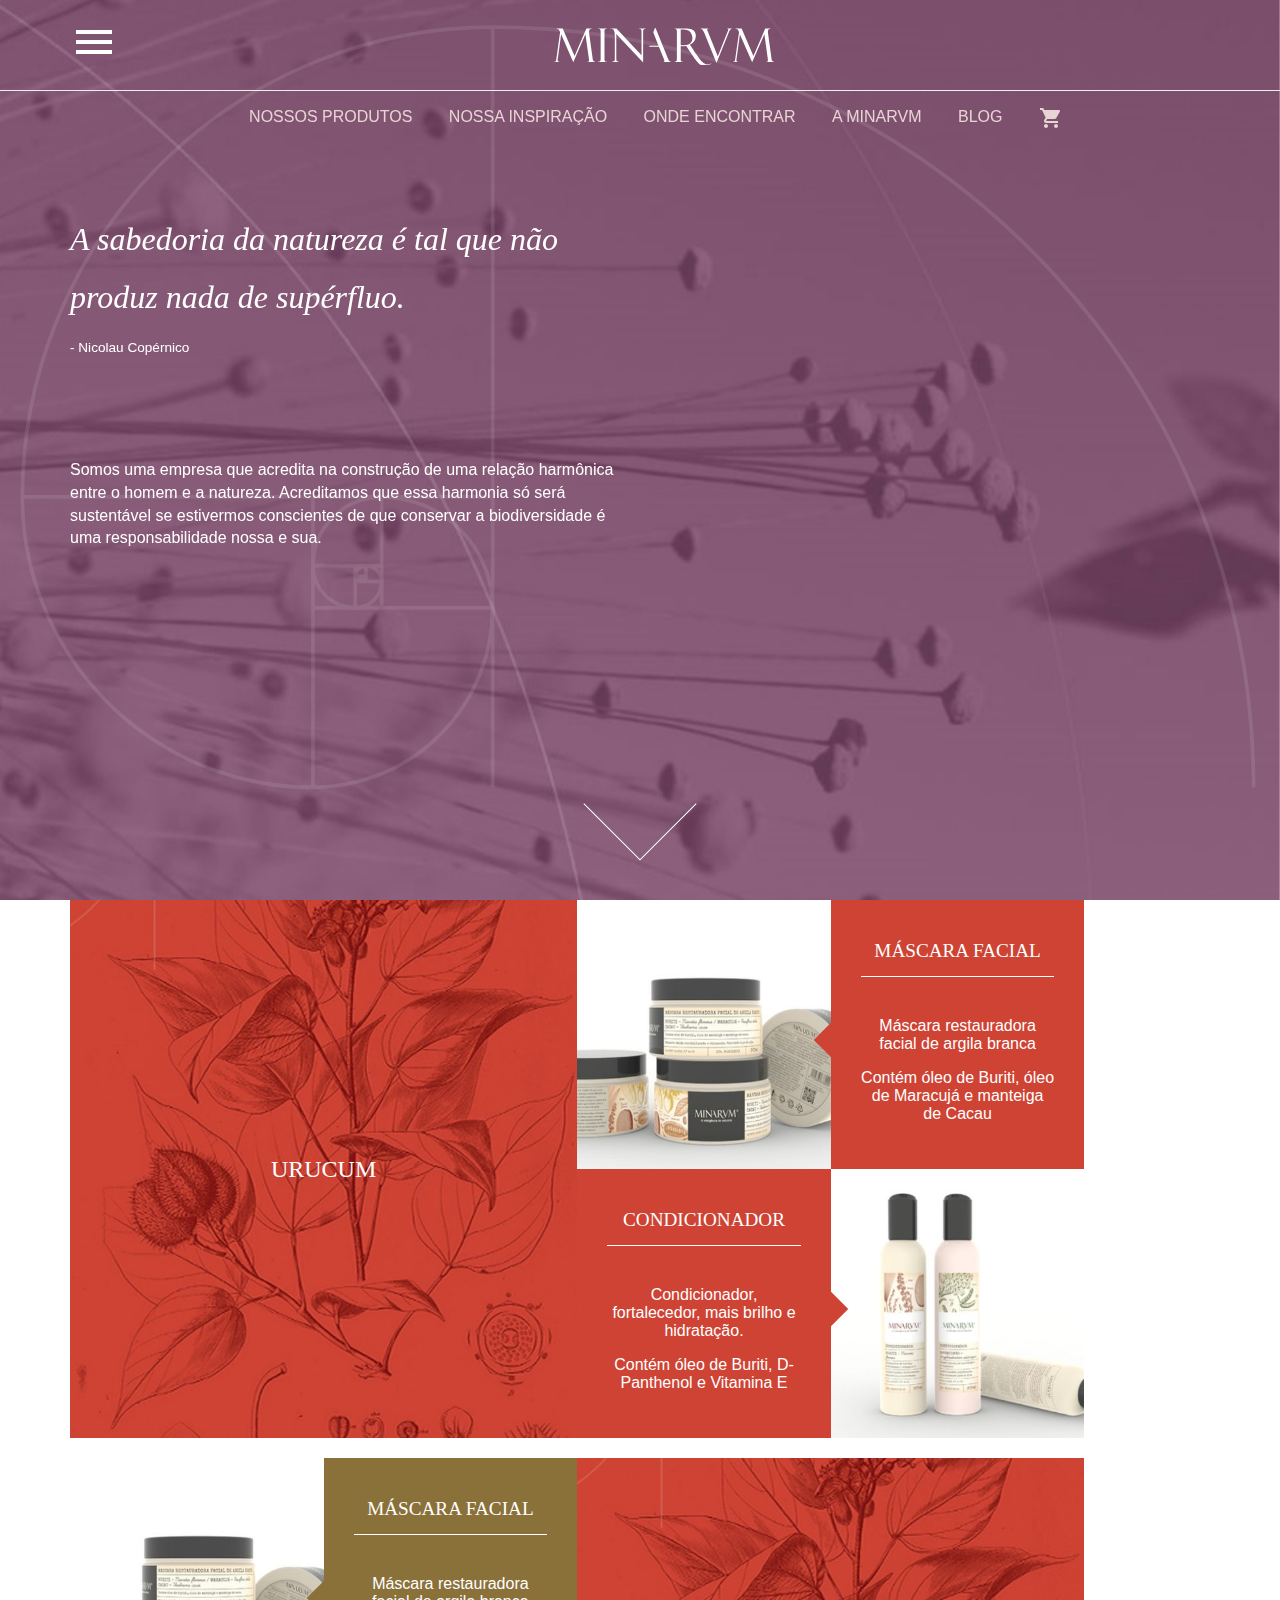
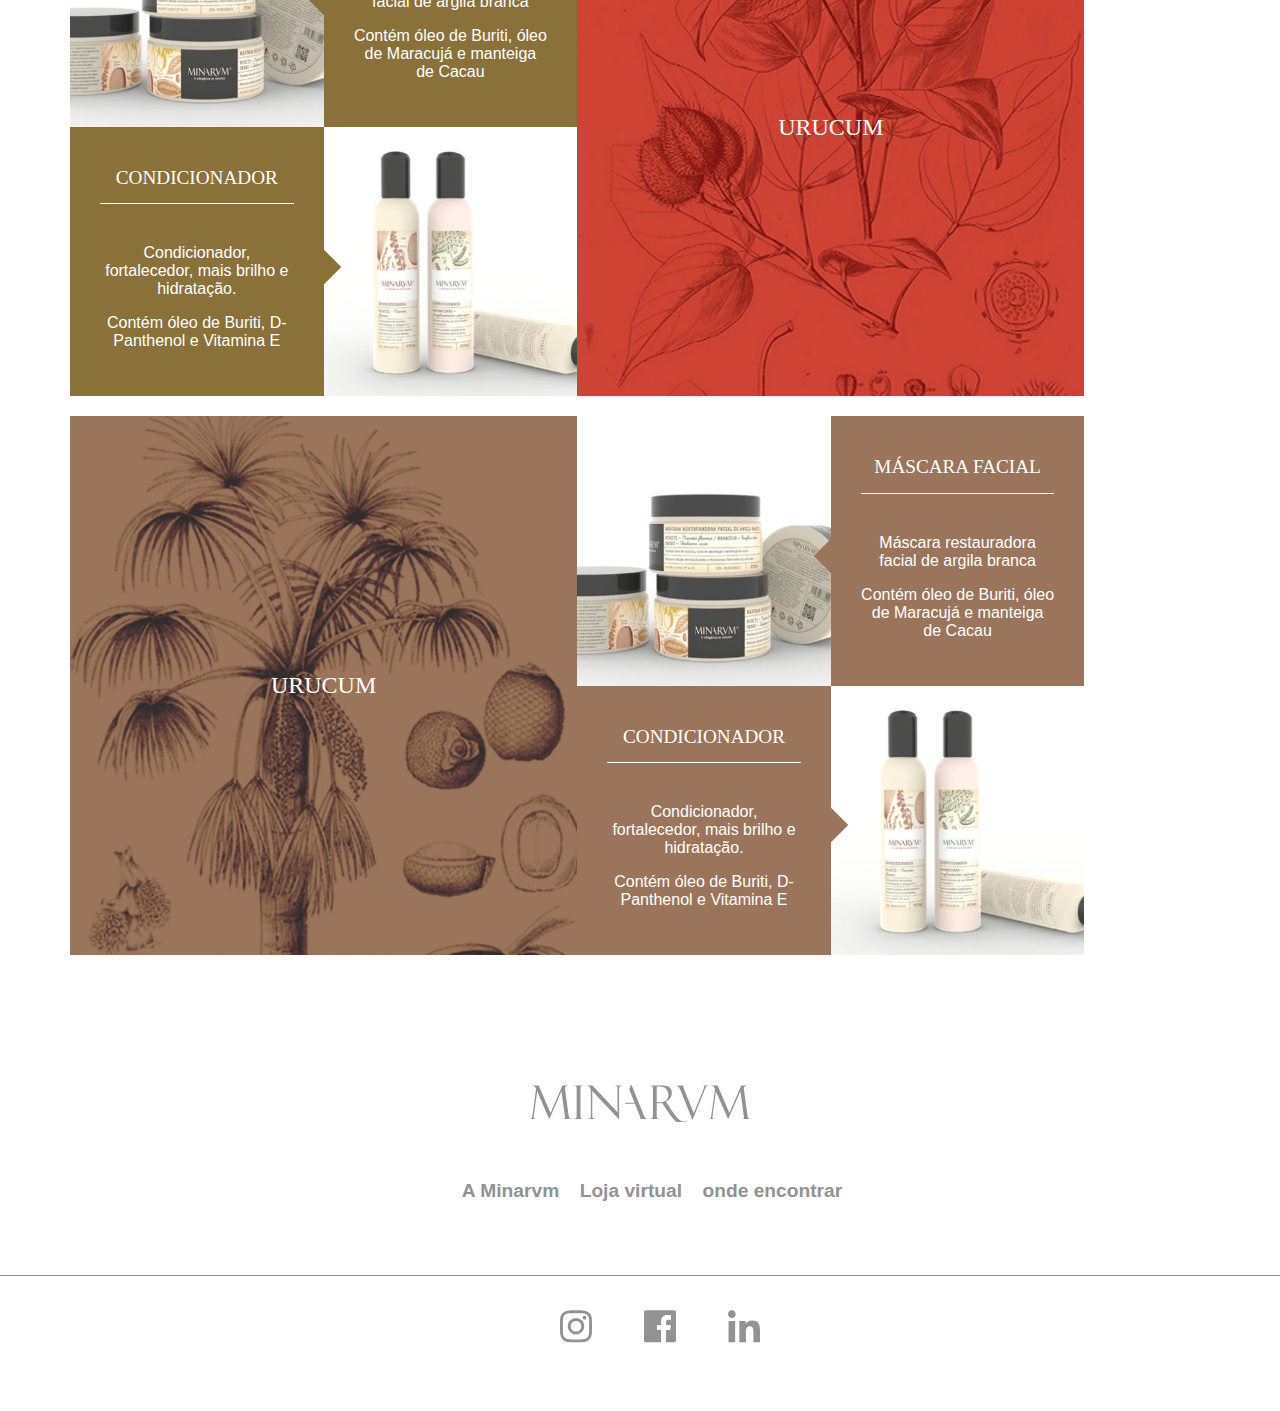
<file: index.html>
<!DOCTYPE html>
<html lang="pt-BR">
<head>
    <meta charset="UTF-8">
    <meta name="viewport" content="width=device-width, initial-scale=1.0">
    <meta http-equiv="X-UA-Compatible" content="ie=edge">
    <link rel="stylesheet" type="text/css" href="css/bootstrap.css">
    <link rel="stylesheet" type="text/css" href="css/style.css">
    <link rel="stylesheet" href="https://use.fontawesome.com/releases/v5.2.0/css/all.css" integrity="sha384-hWVjflwFxL6sNzntih27bfxkr27PmbbK/iSvJ+a4+0owXq79v+lsFkW54bOGbiDQ" crossorigin="anonymous">
    <title>minarvm</title>
</head>
<body>
    <div id="wrapper">
        <header class="bg1 home" style="background-image: url(images/bg-hero-2.jpg)">
            <div class="container">
                <div class="upper-header row">
                    <div class="upper-header-content col-xs-12">
                        <button>
                            <svg xmlns="http://www.w3.org/2000/svg" width="24" height="24" viewBox="0 0 24 24">
                                <path d="M0 0h24v24H0z" fill="none"/>
                                <path d="M3 18h18v-2H3v2zm0-5h18v-2H3v2zm0-7v2h18V6H3z" fill="#ffffff"/>
                            </svg>
                        </button>
                        <div class="logo">
                            <a href="#">
                                <svg xmlns="http://www.w3.org/2000/svg" viewBox="0 0 340 58.422">
                                    <g id="Symbol_2_1" data-name="Symbol 2 – 1" transform="translate(-790 -37.952)" fill="#ffffff">
                                        <path id="Path_1" data-name="Path 1" class="cls-1" d="M113.1.994V.5h14.647c3.785,0,6.418.165,8.064.329a12.363,12.363,0,0,1,5.1,1.646,8.818,8.818,0,0,1,3.95,3.785,12.4,12.4,0,0,1,1.317,5.76,14.514,14.514,0,0,1-2.3,7.57,20.306,20.306,0,0,1-6.747,6.089l6.583,9.874c.823,1.481,2.962,4.443,6.418,9.216s6.912,8.393,8.722,9.545a9.831,9.831,0,0,0,11.355-.329l.165.658c-2.8,2.3-6.418,3.456-11.026,3.456-4.937,0-9.71-2.139-19.748-18.1l-2.962-4.279-5.266-8.064-4.608.165h-3.95V47.567a6.079,6.079,0,0,0,.658,3.456q.741.987,2.962.987v.329H113.1v-.494a4.344,4.344,0,0,0,3.127-.987c.494-.658.658-1.975.658-3.95V5.766a9.246,9.246,0,0,0-.494-3.291C115.9,1.487,114.91.994,113.1.994Zm9.71.823V26.173h5.431c4.279,0,7.406-.987,9.545-2.962a10.176,10.176,0,0,0,3.127-7.9,14.741,14.741,0,0,0-3.127-9.051c-1.975-2.8-5.6-4.279-10.7-4.279H122.81Z" transform="translate(863.028 38.275)"/>
                                        <path id="Path_2" data-name="Path 2" class="cls-1" d="M50.029.5h8.228V.994c-2.8.165-4.114,1.646-4.114,4.279a15.2,15.2,0,0,0,.165,2.469l5.431,39.332a9.253,9.253,0,0,0,1.152,3.785,3.972,3.972,0,0,0,2.633.987v.494H51.839v-.494a2.014,2.014,0,0,0,2.3-2.3,13.933,13.933,0,0,0-.165-2.139L48.548,9.387l-18.6,42.953h-.329L11.026,9.387,5.76,47.731A8.012,8.012,0,0,0,5.6,49.706c0,1.317.823,1.975,2.3,1.975v.658H0v-.494a3.642,3.642,0,0,0,2.3-.494,3.182,3.182,0,0,0,.823-1.481c.165-.658.329-1.317.494-2.139l5.76-41.8c-.823-2.3-1.81-3.785-2.8-4.279a6.269,6.269,0,0,0-2.8-.658V.5h9.71L31.762,42.959Z" transform="translate(790 38.275)"/>
                                        <path id="Path_3" data-name="Path 3" class="cls-1" d="M55.224.5V.994a6,6,0,0,0-2.3.329c-.823.329-1.317.658-1.481,1.317a19.19,19.19,0,0,0-.165,3.785V46.25A15.833,15.833,0,0,0,51.6,50.2a2.212,2.212,0,0,0,.987,1.152,5.321,5.321,0,0,0,2.633.494v.494H41.4v-.494c1.81,0,2.8-.329,3.291-.987s.658-2.139.658-4.608V6.754c0-2.469-.165-4.114-.658-4.773C44.2,1.158,43.21.829,41.565.994V.5Z" transform="translate(816.732 38.275)"/>
                                        <path id="Path_4" data-name="Path 4" class="cls-1" d="M162.615,53.162h-.658L143.525,7.412c-1.317-3.291-2.469-5.1-3.291-5.6A4.973,4.973,0,0,0,137.6.994V.5h12.014V.994c-.987,0-1.646.329-1.646,1.152a3.212,3.212,0,0,0,.165,1.152l16.128,39.99L180.223,3.462a5.087,5.087,0,0,0,.329-1.317c0-.823-.658-1.152-1.81-1.152V.5h7.735V.994a5.6,5.6,0,0,0-1.646.165c-.658.165-1.152.823-1.81,1.81a17.105,17.105,0,0,0-.987,1.646Z" transform="translate(878.847 38.275)"/>
                                        <path id="Path_5" data-name="Path 5" class="cls-1" d="M218.029.5h8.228V.994c-2.8.165-4.114,1.646-4.114,4.279a15.194,15.194,0,0,0,.165,2.469l5.431,39.332a9.252,9.252,0,0,0,1.152,3.785,4.4,4.4,0,0,0,2.633.987v.494H219.839v-.494a2.014,2.014,0,0,0,2.3-2.3,13.933,13.933,0,0,0-.165-2.139L216.713,9.387,197.952,52.339h-.329L178.862,9.551,173.6,47.9a8.012,8.012,0,0,0-.165,1.975c0,1.317.823,1.975,2.3,1.975v.494H168v-.494a3.642,3.642,0,0,0,2.3-.494,3.182,3.182,0,0,0,.823-1.481c.165-.658.329-1.317.494-2.139l5.924-41.965c-.987-2.3-1.975-3.785-2.962-4.114a6.269,6.269,0,0,0-2.8-.658V.5h9.71l18.267,42.459Z" transform="translate(898.476 38.275)"/>
                                        <path id="Path_6" data-name="Path 6" class="cls-1" d="M119.252,49.042a22.571,22.571,0,0,1-1.481-3.291L99.339,0h-.987L95.718,6.747l8.064,20.571H89.794L89.3,28.8h15.14l7.406,18.432a.51.51,0,0,0,.165.329c0,.165.165.329.165.494a11.12,11.12,0,0,1,.823,2.8c0,.823-.494,1.317-1.646,1.317v.494H123.53v-.494C121.72,52.168,120.239,51.181,119.252,49.042Z" transform="translate(847.66 37.952)"/>
                                        <path id="Path_7" data-name="Path 7" class="cls-1" d="M97.627.5h10.039V.994c-1.481,0-2.633.329-3.127.987-.658.658-.823,1.81-.823,3.785V53L62.245,8.893V47.238a9.324,9.324,0,0,0,.329,2.633,1.628,1.628,0,0,0,.823,1.152,8.013,8.013,0,0,0,2.633.658v.658H55.991v-.494c1.81,0,2.962-.329,3.291-.987.494-.658.658-2.139.658-4.608V11.2a19.532,19.532,0,0,0-1.317-7.57C57.8,1.652,55.827.829,52.7.994V.5h9.71l38.838,41.307V5.273c0-1.975-.329-3.127-.987-3.621a4.709,4.709,0,0,0-2.8-.658V.5Z" transform="translate(824.028 38.275)"/>
                                    </g>
                                </svg>
                            </a>
                        </div>
                    </div>
                </div>
            </div>
            <hr>
            <div class="container">
                <nav class="visible-md visible-lg">
                    <a href="#">nossos produtos</a>
                    <a href="#">nossa inspiração</a>
                    <a href="#">onde encontrar</a>
                    <a href="#">a minarvm</a>
                    <a href="#">blog</a>
                    <a href="#">
                        <img src="images/icon-shopping-cart.svg" alt="">
                    </a>
                </nav>
                <div class="row mt-80">
                    <div class="col-sm-12 mb-80">
                        <div class="row mb-80">
                            <div class="hero col-xs-12 col-md-8 col-lg-6 col-sm-10">
                                <p>A sabedoria da natureza é tal que não produz nada de supérfluo.</p>
                                <small>- Nicolau Copérnico</small>
                            </div>
                        </div>
                        <p class="col-xs-12 col-md-8 col-lg-6 col-sm-10 col-np mt-20">
                            Somos uma empresa que acredita na construção de uma relação harmônica entre o homem e a natureza.
                            Acreditamos que essa harmonia só será sustentável se estivermos conscientes de que conservar a biodiversidade é uma responsabilidade nossa e sua.
                        </p>
                    </div>
                </div>
            </div>
            <div class="arrow">
                <a href="#produtos">
                    <div></div>
                </a>
            </div>
        </header>
        <main>
            <div class="container">
                    <!-- Boxed content start -->
                    <div id="produtos" class="boxed-container mb-20">
                        <div class="row">
                            <div class="col-md-12 boxed-content bg2">
                                <div class="row col-nm">
                                    <div class="col-md-6 image-title col-np">
                                        <div class="image-bg" style="background-image: url(images/bg-4.jpg)">
                                            <h4>urucum</h4>
                                        </div>
                                    </div>
                                    <div class="col-md-6 col-np boxed-text">
                                        <div class="row col-nm">
                                            <div class="col-xs-6 col-np right">
                                                <img class="img-responsive" src="images/produto-3.jpg" alt="">
                                            </div>
                                            <div class="col-xs-6 bg-color  col-p ">
                                                <h5>máscara facial</h5>
                                                <p class="hidden-xs">Máscara restauradora facial de argila branca</p>
                                                <p class="hidden-xs">Contém óleo de Buriti, óleo de Maracujá e manteiga de Cacau</p>
                                            </div>
                                        </div>
                                        <div class="row col-nm">
                                            <div class="col-xs-6 bg-color col-p ">
                                                <h5>condicionador</h5>
                                                <p class="hidden-xs">Condicionador, fortalecedor, mais brilho e hidratação.</p>
                                                <p class="hidden-xs">Contém óleo de Buriti, D-Panthenol e Vitamina E</p>
                                            </div>
                                            <div class="col-xs-6 col-np left">
                                                <img class="img-responsive" src="images/produto-4.jpg" alt="">
                                            </div>
                                        </div>
                                    </div>
                                </div>
                            </div>
                        </div>
                    </div>
                    <!-- Boxed content end -->
                    <!-- Boxed content start -->
                    <div class="boxed-container mb-20">
                        <div class="row">
                            <div class="col-md-12 boxed-content bg3">
                                <div class="row col-nm box-right">
                                    <div class="col-md-6 image-title col-np">
                                        <div class="image-bg" style="background-image: url(images/bg-4.jpg)">
                                            <h4>urucum</h4>
                                        </div>
                                    </div>
                                    <div class="col-md-6 col-np boxed-text">
                                        <div class="row col-nm">
                                            <div class="col-xs-6 col-np right">
                                                <img class="img-responsive" src="images/produto-3.jpg" alt="">
                                            </div>
                                            <div class="col-xs-6 bg-color col-p ">
                                                <h5>máscara facial</h5>
                                                <p class="hidden-xs">Máscara restauradora facial de argila branca</p>
                                                <p class="hidden-xs">Contém óleo de Buriti, óleo de Maracujá e manteiga de Cacau</p>
                                            </div>
                                        </div>
                                        <div class="row col-nm">
                                            <div class="col-xs-6 bg-color col-p ">
                                                <h5>condicionador</h5>
                                                <p class="hidden-xs">Condicionador, fortalecedor, mais brilho e hidratação.</p>
                                                <p class="hidden-xs">Contém óleo de Buriti, D-Panthenol e Vitamina E</p>
                                            </div>
                                            <div class="col-xs-6 col-np left">
                                                <img class="img-responsive" src="images/produto-4.jpg" alt="">
                                            </div>
                                        </div>
                                    </div>
                                </div>
                            </div>
                        </div>
                    </div>
                    <!-- Boxed content end -->
                    <!-- Boxed content start -->
                    <div class="boxed-container mb-80">
                        <div class="row">
                            <div class="col-md-12 boxed-content bg4">
                                <div class="row col-nm">
                                    <div class="col-md-6 image-title col-np">
                                        <div class="image-bg" style="background-image: url(images/bg-7.jpg)">
                                            <h4>urucum</h4>
                                        </div>
                                    </div>
                                    <div class="col-md-6 col-np boxed-text">
                                        <div class="row col-nm">
                                            <div class="col-xs-6 col-np right">
                                                <img class="img-responsive" src="images/produto-3.jpg" alt="">
                                            </div>
                                            <div class="col-xs-6 bg-color col-p ">
                                                <h5>máscara facial</h5>
                                                <p class="hidden-xs">Máscara restauradora facial de argila branca</p>
                                                <p class="hidden-xs">Contém óleo de Buriti, óleo de Maracujá e manteiga de Cacau</p>
                                            </div>
                                        </div>
                                        <div class="row col-nm">
                                            <div class="col-xs-6 bg-color col-p ">
                                                <h5>condicionador</h5>
                                                <p class="hidden-xs">Condicionador, fortalecedor, mais brilho e hidratação.</p>
                                                <p class="hidden-xs">Contém óleo de Buriti, D-Panthenol e Vitamina E</p>
                                            </div>
                                            <div class="col-xs-6 col-np left">
                                                <img class="img-responsive" src="images/produto-4.jpg" alt="">
                                            </div>
                                        </div>
                                    </div>
                                </div>
                            </div>
                        </div>
                    </div>
                    <!-- Boxed content end -->
            </div>
        </main>
        <footer class="text-center">
            <div class="footer-content">
                <div class="logo-footer">
                    <svg xmlns="http://www.w3.org/2000/svg" viewBox="0 0 340 58.422">
                        <g id="Symbol_2_1" data-name="Symbol 2 – 1" transform="translate(-790 -37.952)" fill="#929292">
                            <path id="Path_1" data-name="Path 1" class="cls-1" d="M113.1.994V.5h14.647c3.785,0,6.418.165,8.064.329a12.363,12.363,0,0,1,5.1,1.646,8.818,8.818,0,0,1,3.95,3.785,12.4,12.4,0,0,1,1.317,5.76,14.514,14.514,0,0,1-2.3,7.57,20.306,20.306,0,0,1-6.747,6.089l6.583,9.874c.823,1.481,2.962,4.443,6.418,9.216s6.912,8.393,8.722,9.545a9.831,9.831,0,0,0,11.355-.329l.165.658c-2.8,2.3-6.418,3.456-11.026,3.456-4.937,0-9.71-2.139-19.748-18.1l-2.962-4.279-5.266-8.064-4.608.165h-3.95V47.567a6.079,6.079,0,0,0,.658,3.456q.741.987,2.962.987v.329H113.1v-.494a4.344,4.344,0,0,0,3.127-.987c.494-.658.658-1.975.658-3.95V5.766a9.246,9.246,0,0,0-.494-3.291C115.9,1.487,114.91.994,113.1.994Zm9.71.823V26.173h5.431c4.279,0,7.406-.987,9.545-2.962a10.176,10.176,0,0,0,3.127-7.9,14.741,14.741,0,0,0-3.127-9.051c-1.975-2.8-5.6-4.279-10.7-4.279H122.81Z" transform="translate(863.028 38.275)"/>
                            <path id="Path_2" data-name="Path 2" class="cls-1" d="M50.029.5h8.228V.994c-2.8.165-4.114,1.646-4.114,4.279a15.2,15.2,0,0,0,.165,2.469l5.431,39.332a9.253,9.253,0,0,0,1.152,3.785,3.972,3.972,0,0,0,2.633.987v.494H51.839v-.494a2.014,2.014,0,0,0,2.3-2.3,13.933,13.933,0,0,0-.165-2.139L48.548,9.387l-18.6,42.953h-.329L11.026,9.387,5.76,47.731A8.012,8.012,0,0,0,5.6,49.706c0,1.317.823,1.975,2.3,1.975v.658H0v-.494a3.642,3.642,0,0,0,2.3-.494,3.182,3.182,0,0,0,.823-1.481c.165-.658.329-1.317.494-2.139l5.76-41.8c-.823-2.3-1.81-3.785-2.8-4.279a6.269,6.269,0,0,0-2.8-.658V.5h9.71L31.762,42.959Z" transform="translate(790 38.275)"/>
                            <path id="Path_3" data-name="Path 3" class="cls-1" d="M55.224.5V.994a6,6,0,0,0-2.3.329c-.823.329-1.317.658-1.481,1.317a19.19,19.19,0,0,0-.165,3.785V46.25A15.833,15.833,0,0,0,51.6,50.2a2.212,2.212,0,0,0,.987,1.152,5.321,5.321,0,0,0,2.633.494v.494H41.4v-.494c1.81,0,2.8-.329,3.291-.987s.658-2.139.658-4.608V6.754c0-2.469-.165-4.114-.658-4.773C44.2,1.158,43.21.829,41.565.994V.5Z" transform="translate(816.732 38.275)"/>
                            <path id="Path_4" data-name="Path 4" class="cls-1" d="M162.615,53.162h-.658L143.525,7.412c-1.317-3.291-2.469-5.1-3.291-5.6A4.973,4.973,0,0,0,137.6.994V.5h12.014V.994c-.987,0-1.646.329-1.646,1.152a3.212,3.212,0,0,0,.165,1.152l16.128,39.99L180.223,3.462a5.087,5.087,0,0,0,.329-1.317c0-.823-.658-1.152-1.81-1.152V.5h7.735V.994a5.6,5.6,0,0,0-1.646.165c-.658.165-1.152.823-1.81,1.81a17.105,17.105,0,0,0-.987,1.646Z" transform="translate(878.847 38.275)"/>
                            <path id="Path_5" data-name="Path 5" class="cls-1" d="M218.029.5h8.228V.994c-2.8.165-4.114,1.646-4.114,4.279a15.194,15.194,0,0,0,.165,2.469l5.431,39.332a9.252,9.252,0,0,0,1.152,3.785,4.4,4.4,0,0,0,2.633.987v.494H219.839v-.494a2.014,2.014,0,0,0,2.3-2.3,13.933,13.933,0,0,0-.165-2.139L216.713,9.387,197.952,52.339h-.329L178.862,9.551,173.6,47.9a8.012,8.012,0,0,0-.165,1.975c0,1.317.823,1.975,2.3,1.975v.494H168v-.494a3.642,3.642,0,0,0,2.3-.494,3.182,3.182,0,0,0,.823-1.481c.165-.658.329-1.317.494-2.139l5.924-41.965c-.987-2.3-1.975-3.785-2.962-4.114a6.269,6.269,0,0,0-2.8-.658V.5h9.71l18.267,42.459Z" transform="translate(898.476 38.275)"/>
                            <path id="Path_6" data-name="Path 6" class="cls-1" d="M119.252,49.042a22.571,22.571,0,0,1-1.481-3.291L99.339,0h-.987L95.718,6.747l8.064,20.571H89.794L89.3,28.8h15.14l7.406,18.432a.51.51,0,0,0,.165.329c0,.165.165.329.165.494a11.12,11.12,0,0,1,.823,2.8c0,.823-.494,1.317-1.646,1.317v.494H123.53v-.494C121.72,52.168,120.239,51.181,119.252,49.042Z" transform="translate(847.66 37.952)"/>
                            <path id="Path_7" data-name="Path 7" class="cls-1" d="M97.627.5h10.039V.994c-1.481,0-2.633.329-3.127.987-.658.658-.823,1.81-.823,3.785V53L62.245,8.893V47.238a9.324,9.324,0,0,0,.329,2.633,1.628,1.628,0,0,0,.823,1.152,8.013,8.013,0,0,0,2.633.658v.658H55.991v-.494c1.81,0,2.962-.329,3.291-.987.494-.658.658-2.139.658-4.608V11.2a19.532,19.532,0,0,0-1.317-7.57C57.8,1.652,55.827.829,52.7.994V.5h9.71l38.838,41.307V5.273c0-1.975-.329-3.127-.987-3.621a4.709,4.709,0,0,0-2.8-.658V.5Z" transform="translate(824.028 38.275)"/>
                        </g>
                    </svg>
                </div>
                <nav class="nav-footer">
                    <ul class="no-bullets">
                        <li><a href="#">A Minarvm</a></li>
                        <li><a href="#">Loja virtual</a></li>
                        <li><a href="#">onde encontrar</a></li>
                    </ul>
                </nav>
                <hr>
                <ul class="social-media no-bullets">
                    <li>
                        <a href="#">
                            <svg aria-hidden="true" data-prefix="fab" data-icon="instagram" class="svg-inline--fa fa-instagram fa-w-14" role="img" xmlns="http://www.w3.org/2000/svg" viewBox="0 0 448 512"><path fill="currentColor" d="M224.1 141c-63.6 0-114.9 51.3-114.9 114.9s51.3 114.9 114.9 114.9S339 319.5 339 255.9 287.7 141 224.1 141zm0 189.6c-41.1 0-74.7-33.5-74.7-74.7s33.5-74.7 74.7-74.7 74.7 33.5 74.7 74.7-33.6 74.7-74.7 74.7zm146.4-194.3c0 14.9-12 26.8-26.8 26.8-14.9 0-26.8-12-26.8-26.8s12-26.8 26.8-26.8 26.8 12 26.8 26.8zm76.1 27.2c-1.7-35.9-9.9-67.7-36.2-93.9-26.2-26.2-58-34.4-93.9-36.2-37-2.1-147.9-2.1-184.9 0-35.8 1.7-67.6 9.9-93.9 36.1s-34.4 58-36.2 93.9c-2.1 37-2.1 147.9 0 184.9 1.7 35.9 9.9 67.7 36.2 93.9s58 34.4 93.9 36.2c37 2.1 147.9 2.1 184.9 0 35.9-1.7 67.7-9.9 93.9-36.2 26.2-26.2 34.4-58 36.2-93.9 2.1-37 2.1-147.8 0-184.8zM398.8 388c-7.8 19.6-22.9 34.7-42.6 42.6-29.5 11.7-99.5 9-132.1 9s-102.7 2.6-132.1-9c-19.6-7.8-34.7-22.9-42.6-42.6-11.7-29.5-9-99.5-9-132.1s-2.6-102.7 9-132.1c7.8-19.6 22.9-34.7 42.6-42.6 29.5-11.7 99.5-9 132.1-9s102.7-2.6 132.1 9c19.6 7.8 34.7 22.9 42.6 42.6 11.7 29.5 9 99.5 9 132.1s2.7 102.7-9 132.1z"></path></svg>
                        </a>
                    </li>
                    <li>
                        <a href="#">
                            <svg aria-hidden="true" data-prefix="fab" data-icon="facebook" class="svg-inline--fa fa-facebook fa-w-14" role="img" xmlns="http://www.w3.org/2000/svg" viewBox="0 0 448 512"><path fill="currentColor" d="M448 56.7v398.5c0 13.7-11.1 24.7-24.7 24.7H309.1V306.5h58.2l8.7-67.6h-67v-43.2c0-19.6 5.4-32.9 33.5-32.9h35.8v-60.5c-6.2-.8-27.4-2.7-52.2-2.7-51.6 0-87 31.5-87 89.4v49.9h-58.4v67.6h58.4V480H24.7C11.1 480 0 468.9 0 455.3V56.7C0 43.1 11.1 32 24.7 32h398.5c13.7 0 24.8 11.1 24.8 24.7z"></path></svg>
                        </a>
                    </li>
                    <li>
                        <a href="#">
                            <svg aria-hidden="true" data-prefix="fab" data-icon="linkedin-in" class="svg-inline--fa fa-linkedin-in fa-w-14" role="img" xmlns="http://www.w3.org/2000/svg" viewBox="0 0 448 512"><path fill="currentColor" d="M100.3 480H7.4V180.9h92.9V480zM53.8 140.1C24.1 140.1 0 115.5 0 85.8 0 56.1 24.1 32 53.8 32c29.7 0 53.8 24.1 53.8 53.8 0 29.7-24.1 54.3-53.8 54.3zM448 480h-92.7V334.4c0-34.7-.7-79.2-48.3-79.2-48.3 0-55.7 37.7-55.7 76.7V480h-92.8V180.9h89.1v40.8h1.3c12.4-23.5 42.7-48.3 87.9-48.3 94 0 111.3 61.9 111.3 142.3V480z"></path></svg>
                        </a>
                    </li>
                   
                </ul>
            </div>
        </footer>
    </div>
    <script src="js/libs/jquery-3.3.1.min.js"></script>
    <script src="js/libs/jquery.cycle2.min.js"></script>
    <script src="js/libs/isotope.pkgd.min.js"></script>
    <script src="js/scripts.js"></script>
</body>
</html>
</file>
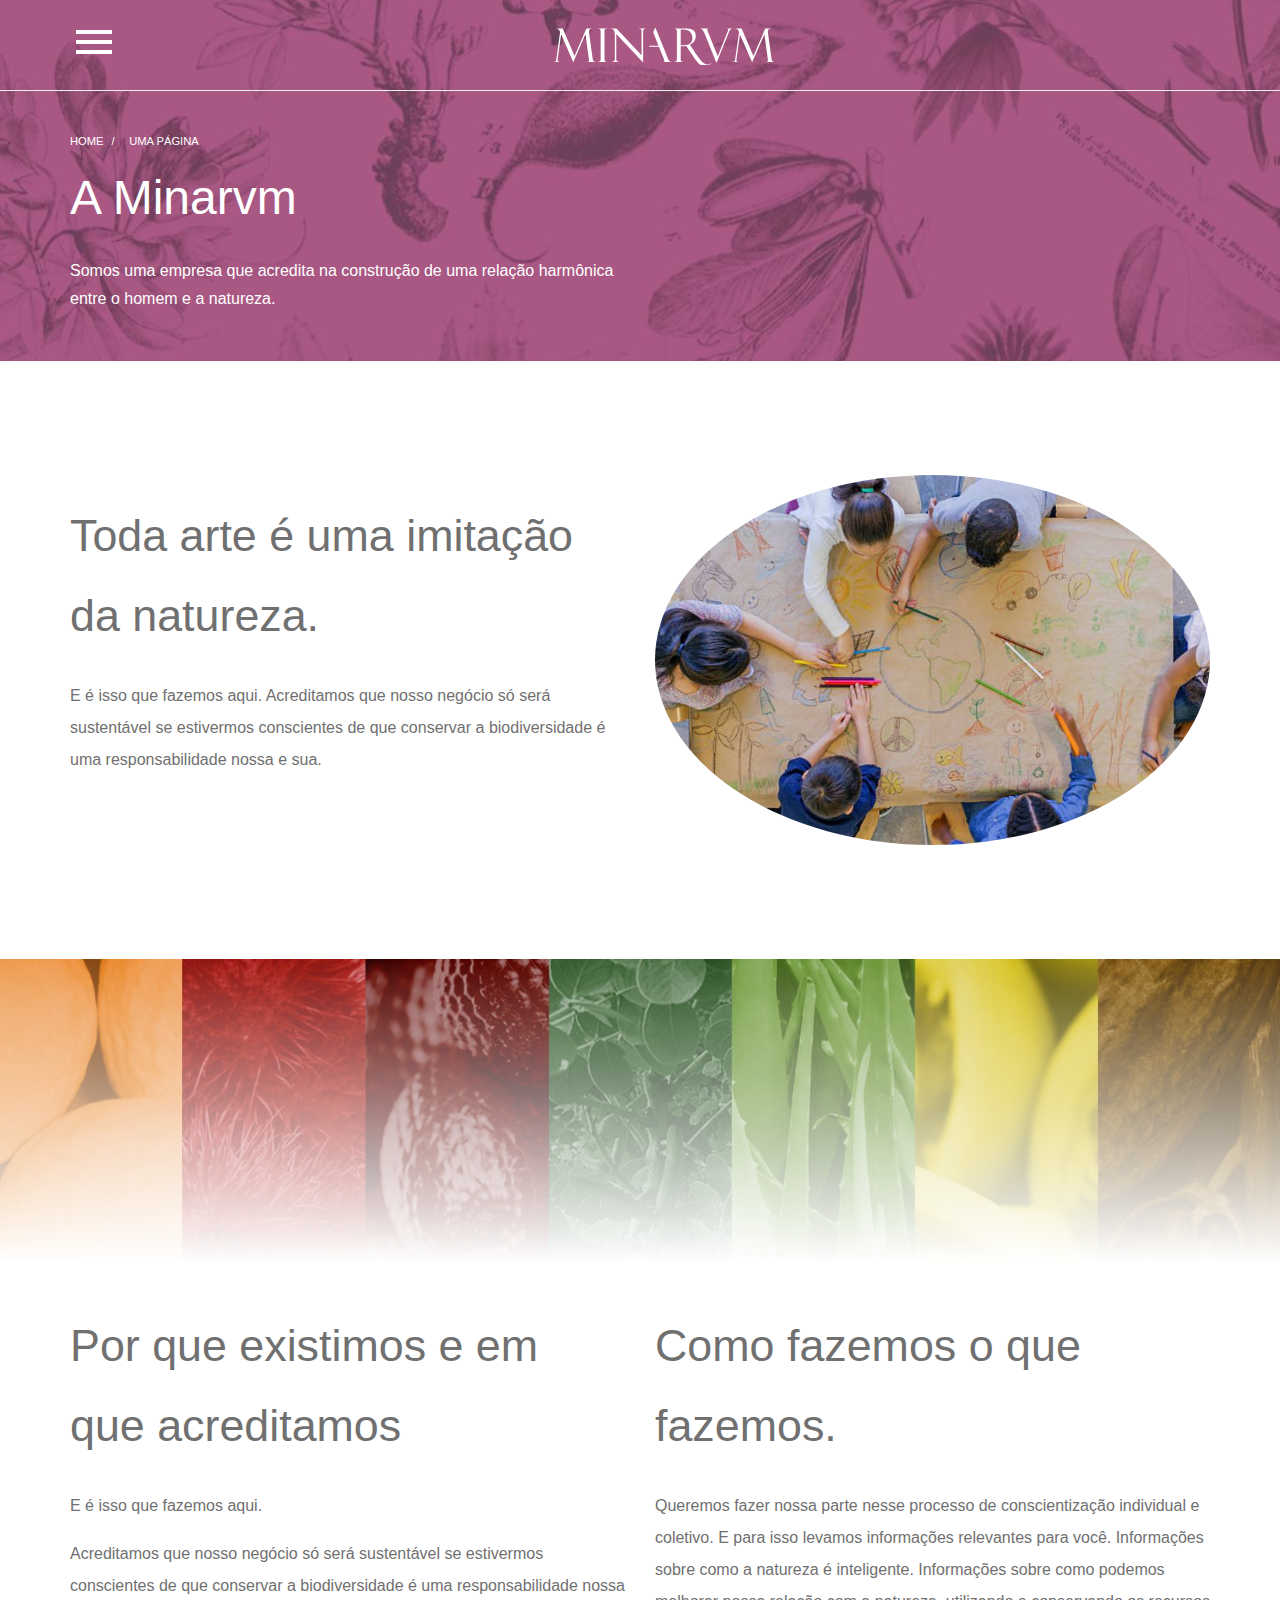
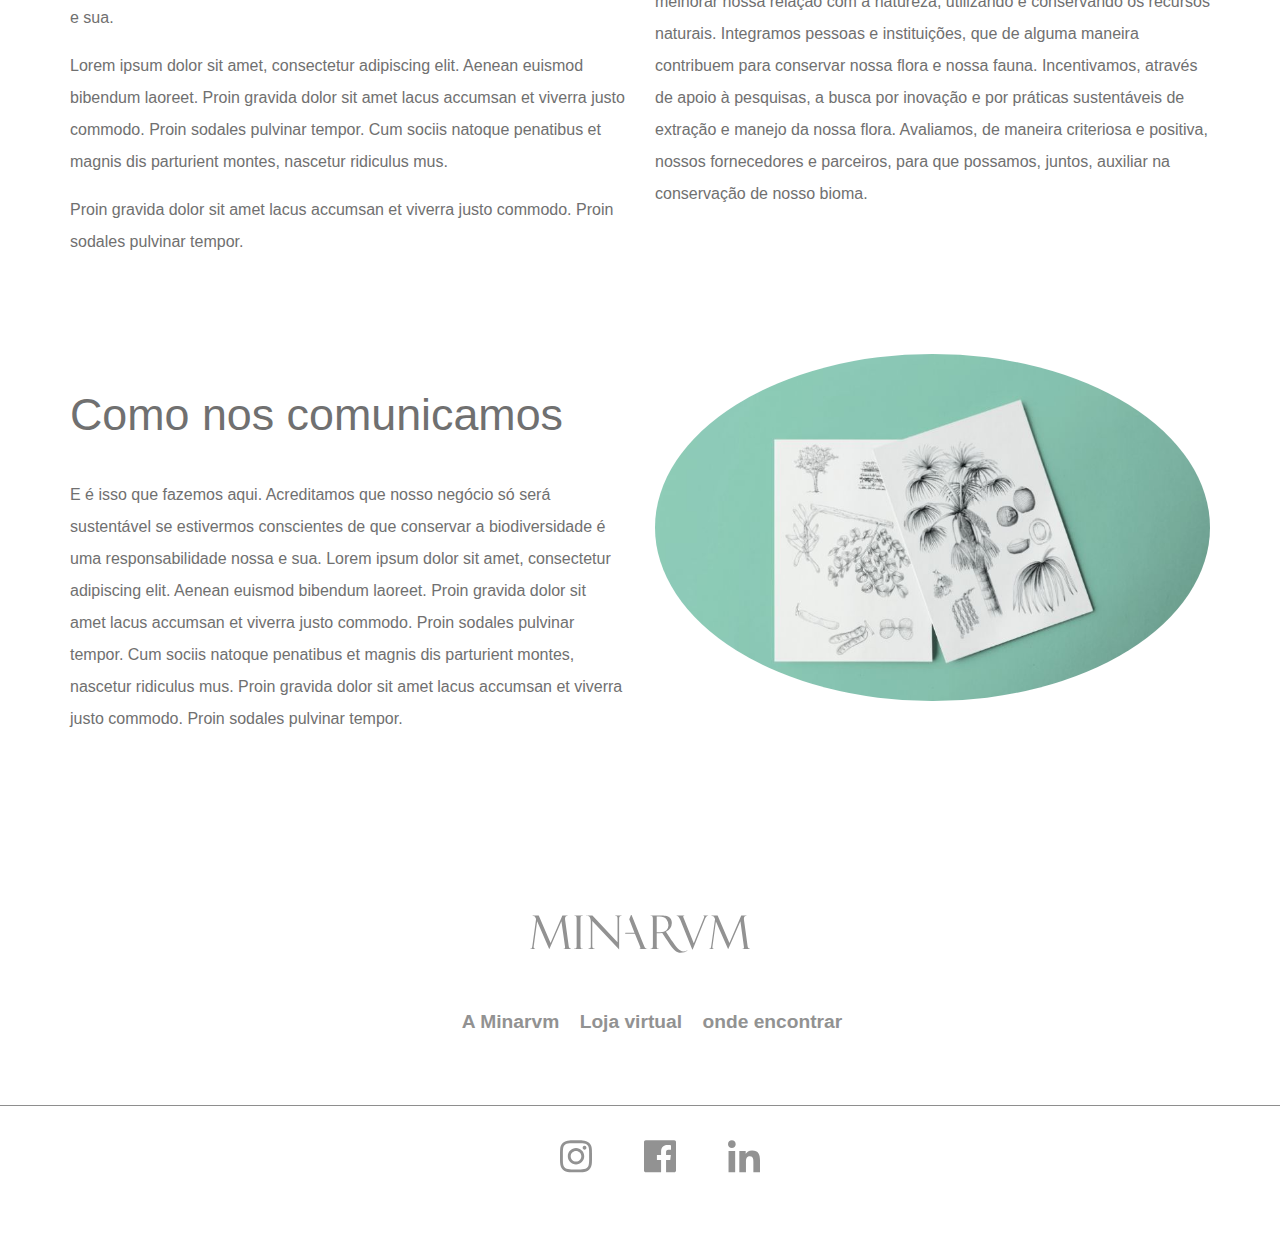
<file: a-minarvm.html>
<!DOCTYPE html>
<html lang="pt-BR">
<head>
    <meta charset="UTF-8">
    <meta name="viewport" content="width=device-width, initial-scale=1.0">
    <meta http-equiv="X-UA-Compatible" content="ie=edge">
    <link rel="stylesheet" type="text/css" href="css/bootstrap.css">
    <link rel="stylesheet" type="text/css" href="css/style.css">
    <link rel="stylesheet" href="https://use.fontawesome.com/releases/v5.2.0/css/all.css" integrity="sha384-hWVjflwFxL6sNzntih27bfxkr27PmbbK/iSvJ+a4+0owXq79v+lsFkW54bOGbiDQ" crossorigin="anonymous">
    <title>a minarvm</title>
</head>
<body>
    <div id="wrapper">
        <header class="bg1" style="background-image: url(images/bg-2.jpg)">
            <div class="container">
                <div class="upper-header row">
                    <div class="upper-header-content col-xs-12">
                        <button>
                            <svg xmlns="http://www.w3.org/2000/svg" width="24" height="24" viewBox="0 0 24 24">
                                <path d="M0 0h24v24H0z" fill="none"/>
                                <path d="M3 18h18v-2H3v2zm0-5h18v-2H3v2zm0-7v2h18V6H3z" fill="#ffffff"/>
                            </svg>
                        </button>
                        <div class="logo">
                            <a href="#">
                                <svg xmlns="http://www.w3.org/2000/svg" viewBox="0 0 340 58.422">
                                    <g id="Symbol_2_1" data-name="Symbol 2 – 1" transform="translate(-790 -37.952)" fill="#ffffff">
                                        <path id="Path_1" data-name="Path 1" class="cls-1" d="M113.1.994V.5h14.647c3.785,0,6.418.165,8.064.329a12.363,12.363,0,0,1,5.1,1.646,8.818,8.818,0,0,1,3.95,3.785,12.4,12.4,0,0,1,1.317,5.76,14.514,14.514,0,0,1-2.3,7.57,20.306,20.306,0,0,1-6.747,6.089l6.583,9.874c.823,1.481,2.962,4.443,6.418,9.216s6.912,8.393,8.722,9.545a9.831,9.831,0,0,0,11.355-.329l.165.658c-2.8,2.3-6.418,3.456-11.026,3.456-4.937,0-9.71-2.139-19.748-18.1l-2.962-4.279-5.266-8.064-4.608.165h-3.95V47.567a6.079,6.079,0,0,0,.658,3.456q.741.987,2.962.987v.329H113.1v-.494a4.344,4.344,0,0,0,3.127-.987c.494-.658.658-1.975.658-3.95V5.766a9.246,9.246,0,0,0-.494-3.291C115.9,1.487,114.91.994,113.1.994Zm9.71.823V26.173h5.431c4.279,0,7.406-.987,9.545-2.962a10.176,10.176,0,0,0,3.127-7.9,14.741,14.741,0,0,0-3.127-9.051c-1.975-2.8-5.6-4.279-10.7-4.279H122.81Z" transform="translate(863.028 38.275)"/>
                                        <path id="Path_2" data-name="Path 2" class="cls-1" d="M50.029.5h8.228V.994c-2.8.165-4.114,1.646-4.114,4.279a15.2,15.2,0,0,0,.165,2.469l5.431,39.332a9.253,9.253,0,0,0,1.152,3.785,3.972,3.972,0,0,0,2.633.987v.494H51.839v-.494a2.014,2.014,0,0,0,2.3-2.3,13.933,13.933,0,0,0-.165-2.139L48.548,9.387l-18.6,42.953h-.329L11.026,9.387,5.76,47.731A8.012,8.012,0,0,0,5.6,49.706c0,1.317.823,1.975,2.3,1.975v.658H0v-.494a3.642,3.642,0,0,0,2.3-.494,3.182,3.182,0,0,0,.823-1.481c.165-.658.329-1.317.494-2.139l5.76-41.8c-.823-2.3-1.81-3.785-2.8-4.279a6.269,6.269,0,0,0-2.8-.658V.5h9.71L31.762,42.959Z" transform="translate(790 38.275)"/>
                                        <path id="Path_3" data-name="Path 3" class="cls-1" d="M55.224.5V.994a6,6,0,0,0-2.3.329c-.823.329-1.317.658-1.481,1.317a19.19,19.19,0,0,0-.165,3.785V46.25A15.833,15.833,0,0,0,51.6,50.2a2.212,2.212,0,0,0,.987,1.152,5.321,5.321,0,0,0,2.633.494v.494H41.4v-.494c1.81,0,2.8-.329,3.291-.987s.658-2.139.658-4.608V6.754c0-2.469-.165-4.114-.658-4.773C44.2,1.158,43.21.829,41.565.994V.5Z" transform="translate(816.732 38.275)"/>
                                        <path id="Path_4" data-name="Path 4" class="cls-1" d="M162.615,53.162h-.658L143.525,7.412c-1.317-3.291-2.469-5.1-3.291-5.6A4.973,4.973,0,0,0,137.6.994V.5h12.014V.994c-.987,0-1.646.329-1.646,1.152a3.212,3.212,0,0,0,.165,1.152l16.128,39.99L180.223,3.462a5.087,5.087,0,0,0,.329-1.317c0-.823-.658-1.152-1.81-1.152V.5h7.735V.994a5.6,5.6,0,0,0-1.646.165c-.658.165-1.152.823-1.81,1.81a17.105,17.105,0,0,0-.987,1.646Z" transform="translate(878.847 38.275)"/>
                                        <path id="Path_5" data-name="Path 5" class="cls-1" d="M218.029.5h8.228V.994c-2.8.165-4.114,1.646-4.114,4.279a15.194,15.194,0,0,0,.165,2.469l5.431,39.332a9.252,9.252,0,0,0,1.152,3.785,4.4,4.4,0,0,0,2.633.987v.494H219.839v-.494a2.014,2.014,0,0,0,2.3-2.3,13.933,13.933,0,0,0-.165-2.139L216.713,9.387,197.952,52.339h-.329L178.862,9.551,173.6,47.9a8.012,8.012,0,0,0-.165,1.975c0,1.317.823,1.975,2.3,1.975v.494H168v-.494a3.642,3.642,0,0,0,2.3-.494,3.182,3.182,0,0,0,.823-1.481c.165-.658.329-1.317.494-2.139l5.924-41.965c-.987-2.3-1.975-3.785-2.962-4.114a6.269,6.269,0,0,0-2.8-.658V.5h9.71l18.267,42.459Z" transform="translate(898.476 38.275)"/>
                                        <path id="Path_6" data-name="Path 6" class="cls-1" d="M119.252,49.042a22.571,22.571,0,0,1-1.481-3.291L99.339,0h-.987L95.718,6.747l8.064,20.571H89.794L89.3,28.8h15.14l7.406,18.432a.51.51,0,0,0,.165.329c0,.165.165.329.165.494a11.12,11.12,0,0,1,.823,2.8c0,.823-.494,1.317-1.646,1.317v.494H123.53v-.494C121.72,52.168,120.239,51.181,119.252,49.042Z" transform="translate(847.66 37.952)"/>
                                        <path id="Path_7" data-name="Path 7" class="cls-1" d="M97.627.5h10.039V.994c-1.481,0-2.633.329-3.127.987-.658.658-.823,1.81-.823,3.785V53L62.245,8.893V47.238a9.324,9.324,0,0,0,.329,2.633,1.628,1.628,0,0,0,.823,1.152,8.013,8.013,0,0,0,2.633.658v.658H55.991v-.494c1.81,0,2.962-.329,3.291-.987.494-.658.658-2.139.658-4.608V11.2a19.532,19.532,0,0,0-1.317-7.57C57.8,1.652,55.827.829,52.7.994V.5h9.71l38.838,41.307V5.273c0-1.975-.329-3.127-.987-3.621a4.709,4.709,0,0,0-2.8-.658V.5Z" transform="translate(824.028 38.275)"/>
                                    </g>
                                </svg>
                            </a>
                        </div>
                    </div>
                </div>
            </div>
            <hr>
            <div class="container">
                <div class="bottom-header row">
                    <div class="col-sm-12">
                        <ul class="custom-breadcrumb no-bullets">
                            <li><a href="#">Home</a></li>
                            <li>Uma página</li>
                        </ul>
                        <h2>A Minarvm</h2>
                        <p class="col-xs-12 col-md-8 col-lg-6 col-sm-10 col-np">
                            Somos uma empresa que acredita na construção de uma relação harmônica entre o homem e a natureza. 
                        </p>
                    </div>
                </div>
            </div>
        </header>
        <main>
            <div class="container">
                <article>
                    <div class="row">
                        <div class="col-sm-8 col-md-6">
                            <h2>Toda arte é uma imitação da natureza.</h2>
                            <p>
                                E é isso que fazemos aqui. 
                                Acreditamos que nosso negócio só será sustentável se estivermos conscientes de que conservar a biodiversidade é uma responsabilidade nossa e sua.
                            </p>
                        </div>
                        <div class="col-sm-4 col-md-6">
                            <img class="img-circle img-responsive" src="images/img-1.jpg" alt="">
                        </div>
                    </div>
                </article>
            </div>
            <div class="img-row">
                <img src="images/img-2.jpg" alt="">
            </div>
            <div class="container container-bottom">
                <article>
                    <div class="row">
                        <div class="col-sm-12 col-md-6">
                            <h2>Por que existimos e em que acreditamos</h2>
                            <p>E é isso que fazemos aqui.</p>
                            <p> 
                                Acreditamos que nosso negócio só será sustentável se estivermos conscientes de que conservar a biodiversidade é uma responsabilidade nossa e sua.
                            </p>
                            <p> 
                                Lorem ipsum dolor sit amet, consectetur adipiscing elit. Aenean euismod bibendum laoreet. Proin gravida dolor sit amet lacus accumsan et viverra justo commodo. Proin sodales pulvinar tempor. Cum sociis natoque penatibus et magnis dis parturient montes, nascetur ridiculus mus. 
                            </p>
                            <p>Proin gravida dolor sit amet lacus accumsan et viverra justo commodo. Proin sodales pulvinar tempor.</p>
                        </div>
                        <div class="col-sm-12 col-md-6">
                            <h2>Como fazemos o que fazemos.</h2>
                            <p>
                                Queremos fazer nossa parte nesse processo de conscientização individual e coletivo. E para isso levamos informações relevantes para você. 
    
                                Informações sobre como a natureza é inteligente. Informações sobre como podemos melhorar nossa relação com a natureza, utilizando e conservando os recursos naturais. 
                                
                                Integramos pessoas e instituições, que de alguma maneira contribuem para conservar nossa flora e nossa fauna. Incentivamos, através de apoio à pesquisas, a busca por inovação e por práticas sustentáveis de extração e manejo da nossa flora.
                                
                                Avaliamos, de maneira criteriosa e positiva, nossos fornecedores e parceiros, para que possamos, juntos, auxiliar na conservação de nosso bioma.
                            </p>
                        </div>
                    </div>
                    <div class="row mb-80 mt-80">
                        <div class="col-sm-8 col-md-6">
                            <h2>Como nos comunicamos</h2>
                            <p>
                                E é isso que fazemos aqui. 
                                Acreditamos que nosso negócio só será sustentável se estivermos conscientes de que conservar a biodiversidade é uma responsabilidade nossa e sua.
                                
                                Lorem ipsum dolor sit amet, consectetur adipiscing elit. Aenean euismod bibendum laoreet. Proin gravida dolor sit amet lacus accumsan et viverra justo commodo. Proin sodales pulvinar tempor. Cum sociis natoque penatibus et magnis dis parturient montes, nascetur ridiculus mus. 
                                
                                Proin gravida dolor sit amet lacus accumsan et viverra justo commodo. Proin sodales pulvinar tempor. 
                            </p>
                        </div>
                        <div class="col-sm-4 col-md-6">
                            <img class="img-circle img-responsive" src="images/img-3.jpg" alt="">
                        </div>
                    </div>
                </article>



            </div>
        </main>
        <footer class="text-center">
            <div class="footer-content">
                <div class="logo-footer">
                    <svg xmlns="http://www.w3.org/2000/svg" viewBox="0 0 340 58.422">
                        <g id="Symbol_2_1" data-name="Symbol 2 – 1" transform="translate(-790 -37.952)" fill="#929292">
                            <path id="Path_1" data-name="Path 1" class="cls-1" d="M113.1.994V.5h14.647c3.785,0,6.418.165,8.064.329a12.363,12.363,0,0,1,5.1,1.646,8.818,8.818,0,0,1,3.95,3.785,12.4,12.4,0,0,1,1.317,5.76,14.514,14.514,0,0,1-2.3,7.57,20.306,20.306,0,0,1-6.747,6.089l6.583,9.874c.823,1.481,2.962,4.443,6.418,9.216s6.912,8.393,8.722,9.545a9.831,9.831,0,0,0,11.355-.329l.165.658c-2.8,2.3-6.418,3.456-11.026,3.456-4.937,0-9.71-2.139-19.748-18.1l-2.962-4.279-5.266-8.064-4.608.165h-3.95V47.567a6.079,6.079,0,0,0,.658,3.456q.741.987,2.962.987v.329H113.1v-.494a4.344,4.344,0,0,0,3.127-.987c.494-.658.658-1.975.658-3.95V5.766a9.246,9.246,0,0,0-.494-3.291C115.9,1.487,114.91.994,113.1.994Zm9.71.823V26.173h5.431c4.279,0,7.406-.987,9.545-2.962a10.176,10.176,0,0,0,3.127-7.9,14.741,14.741,0,0,0-3.127-9.051c-1.975-2.8-5.6-4.279-10.7-4.279H122.81Z" transform="translate(863.028 38.275)"/>
                            <path id="Path_2" data-name="Path 2" class="cls-1" d="M50.029.5h8.228V.994c-2.8.165-4.114,1.646-4.114,4.279a15.2,15.2,0,0,0,.165,2.469l5.431,39.332a9.253,9.253,0,0,0,1.152,3.785,3.972,3.972,0,0,0,2.633.987v.494H51.839v-.494a2.014,2.014,0,0,0,2.3-2.3,13.933,13.933,0,0,0-.165-2.139L48.548,9.387l-18.6,42.953h-.329L11.026,9.387,5.76,47.731A8.012,8.012,0,0,0,5.6,49.706c0,1.317.823,1.975,2.3,1.975v.658H0v-.494a3.642,3.642,0,0,0,2.3-.494,3.182,3.182,0,0,0,.823-1.481c.165-.658.329-1.317.494-2.139l5.76-41.8c-.823-2.3-1.81-3.785-2.8-4.279a6.269,6.269,0,0,0-2.8-.658V.5h9.71L31.762,42.959Z" transform="translate(790 38.275)"/>
                            <path id="Path_3" data-name="Path 3" class="cls-1" d="M55.224.5V.994a6,6,0,0,0-2.3.329c-.823.329-1.317.658-1.481,1.317a19.19,19.19,0,0,0-.165,3.785V46.25A15.833,15.833,0,0,0,51.6,50.2a2.212,2.212,0,0,0,.987,1.152,5.321,5.321,0,0,0,2.633.494v.494H41.4v-.494c1.81,0,2.8-.329,3.291-.987s.658-2.139.658-4.608V6.754c0-2.469-.165-4.114-.658-4.773C44.2,1.158,43.21.829,41.565.994V.5Z" transform="translate(816.732 38.275)"/>
                            <path id="Path_4" data-name="Path 4" class="cls-1" d="M162.615,53.162h-.658L143.525,7.412c-1.317-3.291-2.469-5.1-3.291-5.6A4.973,4.973,0,0,0,137.6.994V.5h12.014V.994c-.987,0-1.646.329-1.646,1.152a3.212,3.212,0,0,0,.165,1.152l16.128,39.99L180.223,3.462a5.087,5.087,0,0,0,.329-1.317c0-.823-.658-1.152-1.81-1.152V.5h7.735V.994a5.6,5.6,0,0,0-1.646.165c-.658.165-1.152.823-1.81,1.81a17.105,17.105,0,0,0-.987,1.646Z" transform="translate(878.847 38.275)"/>
                            <path id="Path_5" data-name="Path 5" class="cls-1" d="M218.029.5h8.228V.994c-2.8.165-4.114,1.646-4.114,4.279a15.194,15.194,0,0,0,.165,2.469l5.431,39.332a9.252,9.252,0,0,0,1.152,3.785,4.4,4.4,0,0,0,2.633.987v.494H219.839v-.494a2.014,2.014,0,0,0,2.3-2.3,13.933,13.933,0,0,0-.165-2.139L216.713,9.387,197.952,52.339h-.329L178.862,9.551,173.6,47.9a8.012,8.012,0,0,0-.165,1.975c0,1.317.823,1.975,2.3,1.975v.494H168v-.494a3.642,3.642,0,0,0,2.3-.494,3.182,3.182,0,0,0,.823-1.481c.165-.658.329-1.317.494-2.139l5.924-41.965c-.987-2.3-1.975-3.785-2.962-4.114a6.269,6.269,0,0,0-2.8-.658V.5h9.71l18.267,42.459Z" transform="translate(898.476 38.275)"/>
                            <path id="Path_6" data-name="Path 6" class="cls-1" d="M119.252,49.042a22.571,22.571,0,0,1-1.481-3.291L99.339,0h-.987L95.718,6.747l8.064,20.571H89.794L89.3,28.8h15.14l7.406,18.432a.51.51,0,0,0,.165.329c0,.165.165.329.165.494a11.12,11.12,0,0,1,.823,2.8c0,.823-.494,1.317-1.646,1.317v.494H123.53v-.494C121.72,52.168,120.239,51.181,119.252,49.042Z" transform="translate(847.66 37.952)"/>
                            <path id="Path_7" data-name="Path 7" class="cls-1" d="M97.627.5h10.039V.994c-1.481,0-2.633.329-3.127.987-.658.658-.823,1.81-.823,3.785V53L62.245,8.893V47.238a9.324,9.324,0,0,0,.329,2.633,1.628,1.628,0,0,0,.823,1.152,8.013,8.013,0,0,0,2.633.658v.658H55.991v-.494c1.81,0,2.962-.329,3.291-.987.494-.658.658-2.139.658-4.608V11.2a19.532,19.532,0,0,0-1.317-7.57C57.8,1.652,55.827.829,52.7.994V.5h9.71l38.838,41.307V5.273c0-1.975-.329-3.127-.987-3.621a4.709,4.709,0,0,0-2.8-.658V.5Z" transform="translate(824.028 38.275)"/>
                        </g>
                    </svg>
                </div>
                <nav class="nav-footer">
                    <ul class="no-bullets">
                        <li><a href="#">A Minarvm</a></li>
                        <li><a href="#">Loja virtual</a></li>
                        <li><a href="#">onde encontrar</a></li>
                    </ul>
                </nav>
                <hr>
                <ul class="social-media no-bullets">
                    <li>
                        <a href="#">
                            <svg aria-hidden="true" data-prefix="fab" data-icon="instagram" class="svg-inline--fa fa-instagram fa-w-14" role="img" xmlns="http://www.w3.org/2000/svg" viewBox="0 0 448 512"><path fill="currentColor" d="M224.1 141c-63.6 0-114.9 51.3-114.9 114.9s51.3 114.9 114.9 114.9S339 319.5 339 255.9 287.7 141 224.1 141zm0 189.6c-41.1 0-74.7-33.5-74.7-74.7s33.5-74.7 74.7-74.7 74.7 33.5 74.7 74.7-33.6 74.7-74.7 74.7zm146.4-194.3c0 14.9-12 26.8-26.8 26.8-14.9 0-26.8-12-26.8-26.8s12-26.8 26.8-26.8 26.8 12 26.8 26.8zm76.1 27.2c-1.7-35.9-9.9-67.7-36.2-93.9-26.2-26.2-58-34.4-93.9-36.2-37-2.1-147.9-2.1-184.9 0-35.8 1.7-67.6 9.9-93.9 36.1s-34.4 58-36.2 93.9c-2.1 37-2.1 147.9 0 184.9 1.7 35.9 9.9 67.7 36.2 93.9s58 34.4 93.9 36.2c37 2.1 147.9 2.1 184.9 0 35.9-1.7 67.7-9.9 93.9-36.2 26.2-26.2 34.4-58 36.2-93.9 2.1-37 2.1-147.8 0-184.8zM398.8 388c-7.8 19.6-22.9 34.7-42.6 42.6-29.5 11.7-99.5 9-132.1 9s-102.7 2.6-132.1-9c-19.6-7.8-34.7-22.9-42.6-42.6-11.7-29.5-9-99.5-9-132.1s-2.6-102.7 9-132.1c7.8-19.6 22.9-34.7 42.6-42.6 29.5-11.7 99.5-9 132.1-9s102.7-2.6 132.1 9c19.6 7.8 34.7 22.9 42.6 42.6 11.7 29.5 9 99.5 9 132.1s2.7 102.7-9 132.1z"></path></svg>
                        </a>
                    </li>
                    <li>
                        <a href="#">
                            <svg aria-hidden="true" data-prefix="fab" data-icon="facebook" class="svg-inline--fa fa-facebook fa-w-14" role="img" xmlns="http://www.w3.org/2000/svg" viewBox="0 0 448 512"><path fill="currentColor" d="M448 56.7v398.5c0 13.7-11.1 24.7-24.7 24.7H309.1V306.5h58.2l8.7-67.6h-67v-43.2c0-19.6 5.4-32.9 33.5-32.9h35.8v-60.5c-6.2-.8-27.4-2.7-52.2-2.7-51.6 0-87 31.5-87 89.4v49.9h-58.4v67.6h58.4V480H24.7C11.1 480 0 468.9 0 455.3V56.7C0 43.1 11.1 32 24.7 32h398.5c13.7 0 24.8 11.1 24.8 24.7z"></path></svg>
                        </a>
                    </li>
                    <li>
                        <a href="#">
                            <svg aria-hidden="true" data-prefix="fab" data-icon="linkedin-in" class="svg-inline--fa fa-linkedin-in fa-w-14" role="img" xmlns="http://www.w3.org/2000/svg" viewBox="0 0 448 512"><path fill="currentColor" d="M100.3 480H7.4V180.9h92.9V480zM53.8 140.1C24.1 140.1 0 115.5 0 85.8 0 56.1 24.1 32 53.8 32c29.7 0 53.8 24.1 53.8 53.8 0 29.7-24.1 54.3-53.8 54.3zM448 480h-92.7V334.4c0-34.7-.7-79.2-48.3-79.2-48.3 0-55.7 37.7-55.7 76.7V480h-92.8V180.9h89.1v40.8h1.3c12.4-23.5 42.7-48.3 87.9-48.3 94 0 111.3 61.9 111.3 142.3V480z"></path></svg>
                        </a>
                    </li>
                   
                </ul>
            </div>
        </footer>
    </div>
</body>
</html>
</file>
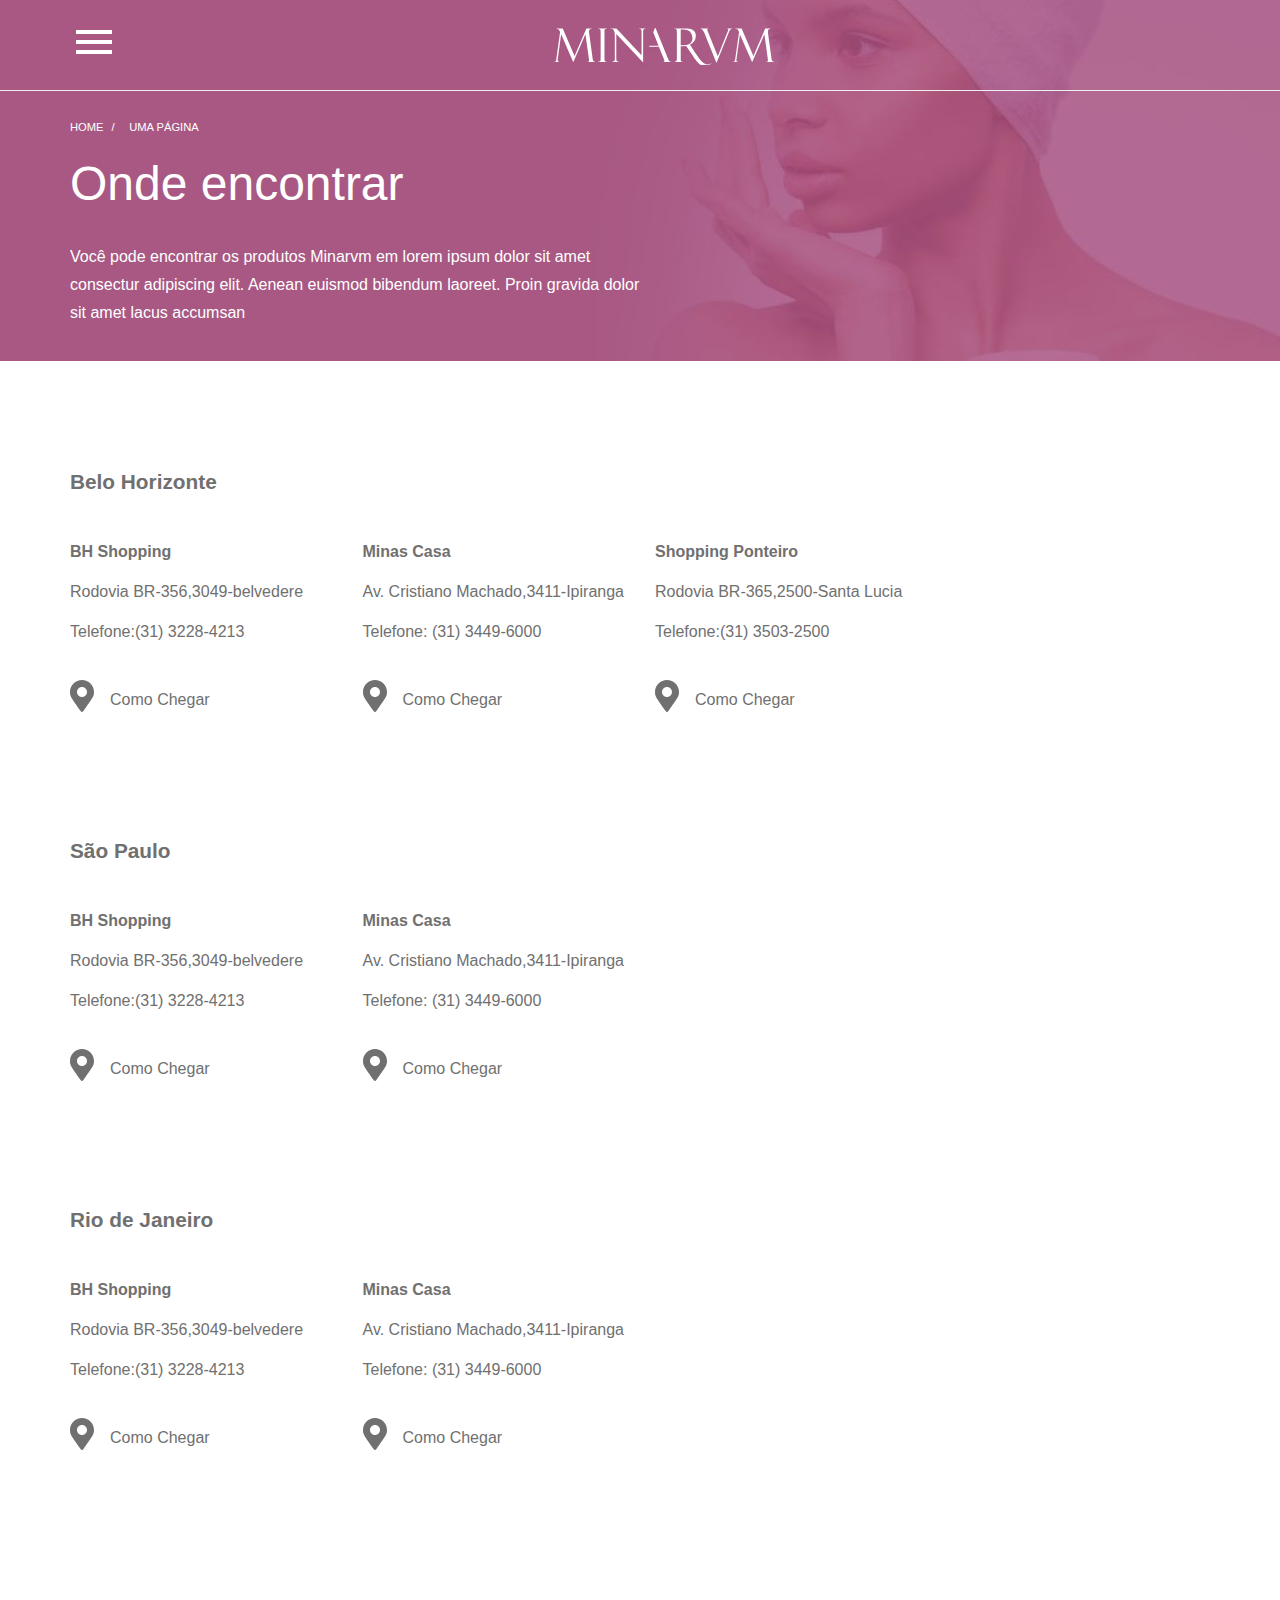
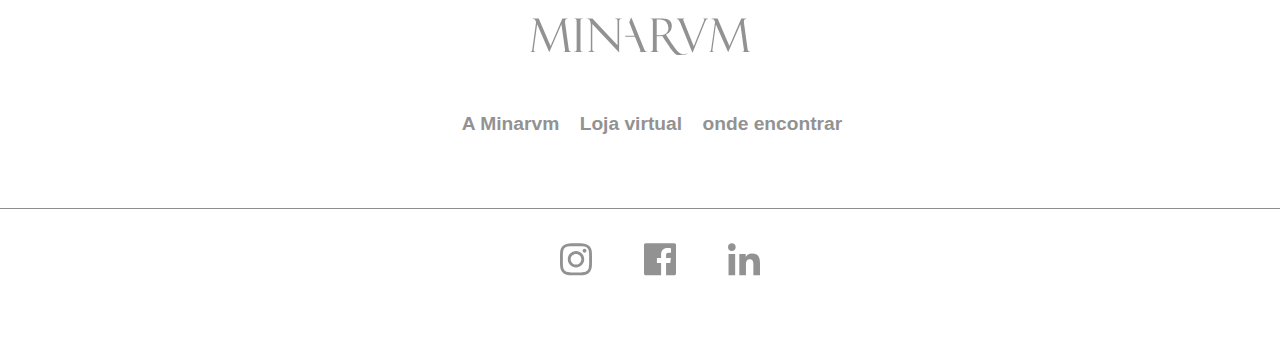
<file: como-chegar.html>
<!DOCTYPE html>
<html lang="pt-BR">
<head>
    <meta charset="UTF-8">
    <meta name="viewport" content="width=device-width, initial-scale=1.0">
    <meta http-equiv="X-UA-Compatible" content="ie=edge">
    <link rel="stylesheet" type="text/css" href="css/bootstrap.css">
    <link rel="stylesheet" type="text/css" href="css/style.css">
    <link rel="stylesheet" href="https://use.fontawesome.com/releases/v5.2.0/css/all.css" integrity="sha384-hWVjflwFxL6sNzntih27bfxkr27PmbbK/iSvJ+a4+0owXq79v+lsFkW54bOGbiDQ" crossorigin="anonymous">
    <title>minarvm como chegar</title>
</head>
<body>
    <div id="wrapper">
        <header class="bg1" style="background-image: url(images/bg-1.jpg)">
            <div class="container">
                <div class="upper-header row">
                    <div class="upper-header-content col-xs-12">
                        <button>
                            <svg xmlns="http://www.w3.org/2000/svg" width="24" height="24" viewBox="0 0 24 24">
                                <path d="M0 0h24v24H0z" fill="none"/>
                                <path d="M3 18h18v-2H3v2zm0-5h18v-2H3v2zm0-7v2h18V6H3z" fill="#ffffff"/>
                            </svg>
                        </button>
                        <div class="logo">
                            <a href="#">
                                <svg xmlns="http://www.w3.org/2000/svg" viewBox="0 0 340 58.422">
                                    <g id="Symbol_2_1" data-name="Symbol 2 – 1" transform="translate(-790 -37.952)" fill="#ffffff">
                                        <path id="Path_1" data-name="Path 1" class="cls-1" d="M113.1.994V.5h14.647c3.785,0,6.418.165,8.064.329a12.363,12.363,0,0,1,5.1,1.646,8.818,8.818,0,0,1,3.95,3.785,12.4,12.4,0,0,1,1.317,5.76,14.514,14.514,0,0,1-2.3,7.57,20.306,20.306,0,0,1-6.747,6.089l6.583,9.874c.823,1.481,2.962,4.443,6.418,9.216s6.912,8.393,8.722,9.545a9.831,9.831,0,0,0,11.355-.329l.165.658c-2.8,2.3-6.418,3.456-11.026,3.456-4.937,0-9.71-2.139-19.748-18.1l-2.962-4.279-5.266-8.064-4.608.165h-3.95V47.567a6.079,6.079,0,0,0,.658,3.456q.741.987,2.962.987v.329H113.1v-.494a4.344,4.344,0,0,0,3.127-.987c.494-.658.658-1.975.658-3.95V5.766a9.246,9.246,0,0,0-.494-3.291C115.9,1.487,114.91.994,113.1.994Zm9.71.823V26.173h5.431c4.279,0,7.406-.987,9.545-2.962a10.176,10.176,0,0,0,3.127-7.9,14.741,14.741,0,0,0-3.127-9.051c-1.975-2.8-5.6-4.279-10.7-4.279H122.81Z" transform="translate(863.028 38.275)"/>
                                        <path id="Path_2" data-name="Path 2" class="cls-1" d="M50.029.5h8.228V.994c-2.8.165-4.114,1.646-4.114,4.279a15.2,15.2,0,0,0,.165,2.469l5.431,39.332a9.253,9.253,0,0,0,1.152,3.785,3.972,3.972,0,0,0,2.633.987v.494H51.839v-.494a2.014,2.014,0,0,0,2.3-2.3,13.933,13.933,0,0,0-.165-2.139L48.548,9.387l-18.6,42.953h-.329L11.026,9.387,5.76,47.731A8.012,8.012,0,0,0,5.6,49.706c0,1.317.823,1.975,2.3,1.975v.658H0v-.494a3.642,3.642,0,0,0,2.3-.494,3.182,3.182,0,0,0,.823-1.481c.165-.658.329-1.317.494-2.139l5.76-41.8c-.823-2.3-1.81-3.785-2.8-4.279a6.269,6.269,0,0,0-2.8-.658V.5h9.71L31.762,42.959Z" transform="translate(790 38.275)"/>
                                        <path id="Path_3" data-name="Path 3" class="cls-1" d="M55.224.5V.994a6,6,0,0,0-2.3.329c-.823.329-1.317.658-1.481,1.317a19.19,19.19,0,0,0-.165,3.785V46.25A15.833,15.833,0,0,0,51.6,50.2a2.212,2.212,0,0,0,.987,1.152,5.321,5.321,0,0,0,2.633.494v.494H41.4v-.494c1.81,0,2.8-.329,3.291-.987s.658-2.139.658-4.608V6.754c0-2.469-.165-4.114-.658-4.773C44.2,1.158,43.21.829,41.565.994V.5Z" transform="translate(816.732 38.275)"/>
                                        <path id="Path_4" data-name="Path 4" class="cls-1" d="M162.615,53.162h-.658L143.525,7.412c-1.317-3.291-2.469-5.1-3.291-5.6A4.973,4.973,0,0,0,137.6.994V.5h12.014V.994c-.987,0-1.646.329-1.646,1.152a3.212,3.212,0,0,0,.165,1.152l16.128,39.99L180.223,3.462a5.087,5.087,0,0,0,.329-1.317c0-.823-.658-1.152-1.81-1.152V.5h7.735V.994a5.6,5.6,0,0,0-1.646.165c-.658.165-1.152.823-1.81,1.81a17.105,17.105,0,0,0-.987,1.646Z" transform="translate(878.847 38.275)"/>
                                        <path id="Path_5" data-name="Path 5" class="cls-1" d="M218.029.5h8.228V.994c-2.8.165-4.114,1.646-4.114,4.279a15.194,15.194,0,0,0,.165,2.469l5.431,39.332a9.252,9.252,0,0,0,1.152,3.785,4.4,4.4,0,0,0,2.633.987v.494H219.839v-.494a2.014,2.014,0,0,0,2.3-2.3,13.933,13.933,0,0,0-.165-2.139L216.713,9.387,197.952,52.339h-.329L178.862,9.551,173.6,47.9a8.012,8.012,0,0,0-.165,1.975c0,1.317.823,1.975,2.3,1.975v.494H168v-.494a3.642,3.642,0,0,0,2.3-.494,3.182,3.182,0,0,0,.823-1.481c.165-.658.329-1.317.494-2.139l5.924-41.965c-.987-2.3-1.975-3.785-2.962-4.114a6.269,6.269,0,0,0-2.8-.658V.5h9.71l18.267,42.459Z" transform="translate(898.476 38.275)"/>
                                        <path id="Path_6" data-name="Path 6" class="cls-1" d="M119.252,49.042a22.571,22.571,0,0,1-1.481-3.291L99.339,0h-.987L95.718,6.747l8.064,20.571H89.794L89.3,28.8h15.14l7.406,18.432a.51.51,0,0,0,.165.329c0,.165.165.329.165.494a11.12,11.12,0,0,1,.823,2.8c0,.823-.494,1.317-1.646,1.317v.494H123.53v-.494C121.72,52.168,120.239,51.181,119.252,49.042Z" transform="translate(847.66 37.952)"/>
                                        <path id="Path_7" data-name="Path 7" class="cls-1" d="M97.627.5h10.039V.994c-1.481,0-2.633.329-3.127.987-.658.658-.823,1.81-.823,3.785V53L62.245,8.893V47.238a9.324,9.324,0,0,0,.329,2.633,1.628,1.628,0,0,0,.823,1.152,8.013,8.013,0,0,0,2.633.658v.658H55.991v-.494c1.81,0,2.962-.329,3.291-.987.494-.658.658-2.139.658-4.608V11.2a19.532,19.532,0,0,0-1.317-7.57C57.8,1.652,55.827.829,52.7.994V.5h9.71l38.838,41.307V5.273c0-1.975-.329-3.127-.987-3.621a4.709,4.709,0,0,0-2.8-.658V.5Z" transform="translate(824.028 38.275)"/>
                                    </g>
                                </svg>
                            </a>
                        </div>
                    </div>
                </div>
            </div>
            <hr>
            <div class="container">
                <div class="bottom-header row">
                    <div class="col-sm-12">
                        <ul class="custom-breadcrumb no-bullets">
                            <li><a href="#">Home</a></li>
                            <li>Uma página</li>
                        </ul>
                        <h2>Onde encontrar</h2>
                        <p class="col-xs-12 col-md-8 col-lg-6 col-sm-10 col-np">
                            Você pode encontrar os produtos Minarvm em lorem ipsum dolor sit amet consectur adipiscing elit. Aenean euismod bibendum laoreet. Proin gravida dolor sit amet lacus accumsan
                        </p>
                    </div>
                </div>
            </div>
        </header>
        <main>
            <div class="container">
                <div class="cidade">
                    <div class="row">              
                        <div class="col-md-12">
                            <h4>Belo Horizonte</h4>
                        </div>
                    </div>
                    <div class="endereco row">
                        <div class="col-md-3 col-sm-4">
                            <ul class="no-bullets col-np">
                                <li>BH Shopping</li>
                                <li>Rodovia BR-356,3049-belvedere</li>
                                <li>Telefone:(31) 3228-4213</li>
                                <li><a href="#">Como Chegar</a></li>
                            </ul>
                        </div>
                        <div class="col-md-3 col-sm-4">
                            <ul class="no-bullets col-np">
                                <li>Minas Casa</li>
                                <li>Av. Cristiano Machado,3411-Ipiranga</li>
                                <li>Telefone: (31) 3449-6000</li>
                                <li><a href="#">Como Chegar</a></li>
                            </ul>
                        </div>
                        <div class="col-md-3 col-sm-4">
                            <ul class="no-bullets col-np">
                                <li>Shopping Ponteiro</li>
                                <li>Rodovia BR-365,2500-Santa Lucia</li>
                                <li>Telefone:(31) 3503-2500</li>
                                <li><a href="#">Como Chegar</a></li>
                            </ul>
                        </div>
                    </div>
                </div>
                <div class="cidade">
                    <div class="row">              
                        <div class="col-md-12">
                            <h4>São Paulo</h4>
                        </div>
                    </div>
                    <div class="endereco row">
                        <div class="col-md-3 col-sm-4">
                            <ul class="no-bullets col-np">
                                <li>BH Shopping</li>
                                <li>Rodovia BR-356,3049-belvedere</li>
                                <li>Telefone:(31) 3228-4213</li>
                                <li><a href="#">Como Chegar</a></li>
                            </ul>
                        </div>
                        <div class="col-md-3 col-sm-4">
                            <ul class="no-bullets col-np">
                                <li>Minas Casa</li>
                                <li>Av. Cristiano Machado,3411-Ipiranga</li>
                                <li>Telefone: (31) 3449-6000</li>
                                <li><a href="#">Como Chegar</a></li>
                            </ul>
                        </div>
                    </div>
                </div>
                <div class="cidade">
                    <div class="row">              
                        <div class="col-md-12">
                            <h4>Rio de Janeiro</h4>
                        </div>
                    </div>
                    <div class="endereco row">
                        <div class="col-md-3 col-sm-4">
                            <ul class="no-bullets col-np">
                                <li>BH Shopping</li>
                                <li>Rodovia BR-356,3049-belvedere</li>
                                <li>Telefone:(31) 3228-4213</li>
                                <li><a href="#">Como Chegar</a></li>
                            </ul>
                        </div>
                        <div class="col-md-3 col-sm-4">
                            <ul class="no-bullets col-np">
                                <li>Minas Casa</li>
                                <li>Av. Cristiano Machado,3411-Ipiranga</li>
                                <li>Telefone: (31) 3449-6000</li>
                                <li><a href="#">Como Chegar</a></li>
                            </ul>
                        </div>
                    </div>
                </div>
            </div>
            
        </main>
        <footer class="text-center">
            <div class="footer-content">
                <div class="logo-footer">
                    <svg xmlns="http://www.w3.org/2000/svg" viewBox="0 0 340 58.422">
                        <g id="Symbol_2_1" data-name="Symbol 2 – 1" transform="translate(-790 -37.952)" fill="#929292">
                            <path id="Path_1" data-name="Path 1" class="cls-1" d="M113.1.994V.5h14.647c3.785,0,6.418.165,8.064.329a12.363,12.363,0,0,1,5.1,1.646,8.818,8.818,0,0,1,3.95,3.785,12.4,12.4,0,0,1,1.317,5.76,14.514,14.514,0,0,1-2.3,7.57,20.306,20.306,0,0,1-6.747,6.089l6.583,9.874c.823,1.481,2.962,4.443,6.418,9.216s6.912,8.393,8.722,9.545a9.831,9.831,0,0,0,11.355-.329l.165.658c-2.8,2.3-6.418,3.456-11.026,3.456-4.937,0-9.71-2.139-19.748-18.1l-2.962-4.279-5.266-8.064-4.608.165h-3.95V47.567a6.079,6.079,0,0,0,.658,3.456q.741.987,2.962.987v.329H113.1v-.494a4.344,4.344,0,0,0,3.127-.987c.494-.658.658-1.975.658-3.95V5.766a9.246,9.246,0,0,0-.494-3.291C115.9,1.487,114.91.994,113.1.994Zm9.71.823V26.173h5.431c4.279,0,7.406-.987,9.545-2.962a10.176,10.176,0,0,0,3.127-7.9,14.741,14.741,0,0,0-3.127-9.051c-1.975-2.8-5.6-4.279-10.7-4.279H122.81Z" transform="translate(863.028 38.275)"/>
                            <path id="Path_2" data-name="Path 2" class="cls-1" d="M50.029.5h8.228V.994c-2.8.165-4.114,1.646-4.114,4.279a15.2,15.2,0,0,0,.165,2.469l5.431,39.332a9.253,9.253,0,0,0,1.152,3.785,3.972,3.972,0,0,0,2.633.987v.494H51.839v-.494a2.014,2.014,0,0,0,2.3-2.3,13.933,13.933,0,0,0-.165-2.139L48.548,9.387l-18.6,42.953h-.329L11.026,9.387,5.76,47.731A8.012,8.012,0,0,0,5.6,49.706c0,1.317.823,1.975,2.3,1.975v.658H0v-.494a3.642,3.642,0,0,0,2.3-.494,3.182,3.182,0,0,0,.823-1.481c.165-.658.329-1.317.494-2.139l5.76-41.8c-.823-2.3-1.81-3.785-2.8-4.279a6.269,6.269,0,0,0-2.8-.658V.5h9.71L31.762,42.959Z" transform="translate(790 38.275)"/>
                            <path id="Path_3" data-name="Path 3" class="cls-1" d="M55.224.5V.994a6,6,0,0,0-2.3.329c-.823.329-1.317.658-1.481,1.317a19.19,19.19,0,0,0-.165,3.785V46.25A15.833,15.833,0,0,0,51.6,50.2a2.212,2.212,0,0,0,.987,1.152,5.321,5.321,0,0,0,2.633.494v.494H41.4v-.494c1.81,0,2.8-.329,3.291-.987s.658-2.139.658-4.608V6.754c0-2.469-.165-4.114-.658-4.773C44.2,1.158,43.21.829,41.565.994V.5Z" transform="translate(816.732 38.275)"/>
                            <path id="Path_4" data-name="Path 4" class="cls-1" d="M162.615,53.162h-.658L143.525,7.412c-1.317-3.291-2.469-5.1-3.291-5.6A4.973,4.973,0,0,0,137.6.994V.5h12.014V.994c-.987,0-1.646.329-1.646,1.152a3.212,3.212,0,0,0,.165,1.152l16.128,39.99L180.223,3.462a5.087,5.087,0,0,0,.329-1.317c0-.823-.658-1.152-1.81-1.152V.5h7.735V.994a5.6,5.6,0,0,0-1.646.165c-.658.165-1.152.823-1.81,1.81a17.105,17.105,0,0,0-.987,1.646Z" transform="translate(878.847 38.275)"/>
                            <path id="Path_5" data-name="Path 5" class="cls-1" d="M218.029.5h8.228V.994c-2.8.165-4.114,1.646-4.114,4.279a15.194,15.194,0,0,0,.165,2.469l5.431,39.332a9.252,9.252,0,0,0,1.152,3.785,4.4,4.4,0,0,0,2.633.987v.494H219.839v-.494a2.014,2.014,0,0,0,2.3-2.3,13.933,13.933,0,0,0-.165-2.139L216.713,9.387,197.952,52.339h-.329L178.862,9.551,173.6,47.9a8.012,8.012,0,0,0-.165,1.975c0,1.317.823,1.975,2.3,1.975v.494H168v-.494a3.642,3.642,0,0,0,2.3-.494,3.182,3.182,0,0,0,.823-1.481c.165-.658.329-1.317.494-2.139l5.924-41.965c-.987-2.3-1.975-3.785-2.962-4.114a6.269,6.269,0,0,0-2.8-.658V.5h9.71l18.267,42.459Z" transform="translate(898.476 38.275)"/>
                            <path id="Path_6" data-name="Path 6" class="cls-1" d="M119.252,49.042a22.571,22.571,0,0,1-1.481-3.291L99.339,0h-.987L95.718,6.747l8.064,20.571H89.794L89.3,28.8h15.14l7.406,18.432a.51.51,0,0,0,.165.329c0,.165.165.329.165.494a11.12,11.12,0,0,1,.823,2.8c0,.823-.494,1.317-1.646,1.317v.494H123.53v-.494C121.72,52.168,120.239,51.181,119.252,49.042Z" transform="translate(847.66 37.952)"/>
                            <path id="Path_7" data-name="Path 7" class="cls-1" d="M97.627.5h10.039V.994c-1.481,0-2.633.329-3.127.987-.658.658-.823,1.81-.823,3.785V53L62.245,8.893V47.238a9.324,9.324,0,0,0,.329,2.633,1.628,1.628,0,0,0,.823,1.152,8.013,8.013,0,0,0,2.633.658v.658H55.991v-.494c1.81,0,2.962-.329,3.291-.987.494-.658.658-2.139.658-4.608V11.2a19.532,19.532,0,0,0-1.317-7.57C57.8,1.652,55.827.829,52.7.994V.5h9.71l38.838,41.307V5.273c0-1.975-.329-3.127-.987-3.621a4.709,4.709,0,0,0-2.8-.658V.5Z" transform="translate(824.028 38.275)"/>
                        </g>
                    </svg>
                </div>
                <nav class="nav-footer">
                    <ul class="no-bullets">
                        <li><a href="#">A Minarvm</a></li>
                        <li><a href="#">Loja virtual</a></li>
                        <li><a href="#">onde encontrar</a></li>
                    </ul>
                </nav>
                <hr>
                <ul class="social-media no-bullets">
                    <li>
                        <a href="#">
                            <svg aria-hidden="true" data-prefix="fab" data-icon="instagram" class="svg-inline--fa fa-instagram fa-w-14" role="img" xmlns="http://www.w3.org/2000/svg" viewBox="0 0 448 512"><path fill="currentColor" d="M224.1 141c-63.6 0-114.9 51.3-114.9 114.9s51.3 114.9 114.9 114.9S339 319.5 339 255.9 287.7 141 224.1 141zm0 189.6c-41.1 0-74.7-33.5-74.7-74.7s33.5-74.7 74.7-74.7 74.7 33.5 74.7 74.7-33.6 74.7-74.7 74.7zm146.4-194.3c0 14.9-12 26.8-26.8 26.8-14.9 0-26.8-12-26.8-26.8s12-26.8 26.8-26.8 26.8 12 26.8 26.8zm76.1 27.2c-1.7-35.9-9.9-67.7-36.2-93.9-26.2-26.2-58-34.4-93.9-36.2-37-2.1-147.9-2.1-184.9 0-35.8 1.7-67.6 9.9-93.9 36.1s-34.4 58-36.2 93.9c-2.1 37-2.1 147.9 0 184.9 1.7 35.9 9.9 67.7 36.2 93.9s58 34.4 93.9 36.2c37 2.1 147.9 2.1 184.9 0 35.9-1.7 67.7-9.9 93.9-36.2 26.2-26.2 34.4-58 36.2-93.9 2.1-37 2.1-147.8 0-184.8zM398.8 388c-7.8 19.6-22.9 34.7-42.6 42.6-29.5 11.7-99.5 9-132.1 9s-102.7 2.6-132.1-9c-19.6-7.8-34.7-22.9-42.6-42.6-11.7-29.5-9-99.5-9-132.1s-2.6-102.7 9-132.1c7.8-19.6 22.9-34.7 42.6-42.6 29.5-11.7 99.5-9 132.1-9s102.7-2.6 132.1 9c19.6 7.8 34.7 22.9 42.6 42.6 11.7 29.5 9 99.5 9 132.1s2.7 102.7-9 132.1z"></path></svg>
                        </a>
                    </li>
                    <li>
                        <a href="#">
                            <svg aria-hidden="true" data-prefix="fab" data-icon="facebook" class="svg-inline--fa fa-facebook fa-w-14" role="img" xmlns="http://www.w3.org/2000/svg" viewBox="0 0 448 512"><path fill="currentColor" d="M448 56.7v398.5c0 13.7-11.1 24.7-24.7 24.7H309.1V306.5h58.2l8.7-67.6h-67v-43.2c0-19.6 5.4-32.9 33.5-32.9h35.8v-60.5c-6.2-.8-27.4-2.7-52.2-2.7-51.6 0-87 31.5-87 89.4v49.9h-58.4v67.6h58.4V480H24.7C11.1 480 0 468.9 0 455.3V56.7C0 43.1 11.1 32 24.7 32h398.5c13.7 0 24.8 11.1 24.8 24.7z"></path></svg>
                        </a>
                    </li>
                    <li>
                        <a href="#">
                            <svg aria-hidden="true" data-prefix="fab" data-icon="linkedin-in" class="svg-inline--fa fa-linkedin-in fa-w-14" role="img" xmlns="http://www.w3.org/2000/svg" viewBox="0 0 448 512"><path fill="currentColor" d="M100.3 480H7.4V180.9h92.9V480zM53.8 140.1C24.1 140.1 0 115.5 0 85.8 0 56.1 24.1 32 53.8 32c29.7 0 53.8 24.1 53.8 53.8 0 29.7-24.1 54.3-53.8 54.3zM448 480h-92.7V334.4c0-34.7-.7-79.2-48.3-79.2-48.3 0-55.7 37.7-55.7 76.7V480h-92.8V180.9h89.1v40.8h1.3c12.4-23.5 42.7-48.3 87.9-48.3 94 0 111.3 61.9 111.3 142.3V480z"></path></svg>
                        </a>
                    </li>
                   
                </ul>
            </div>
        </footer>
    </div>
</body>
</html>
</file>
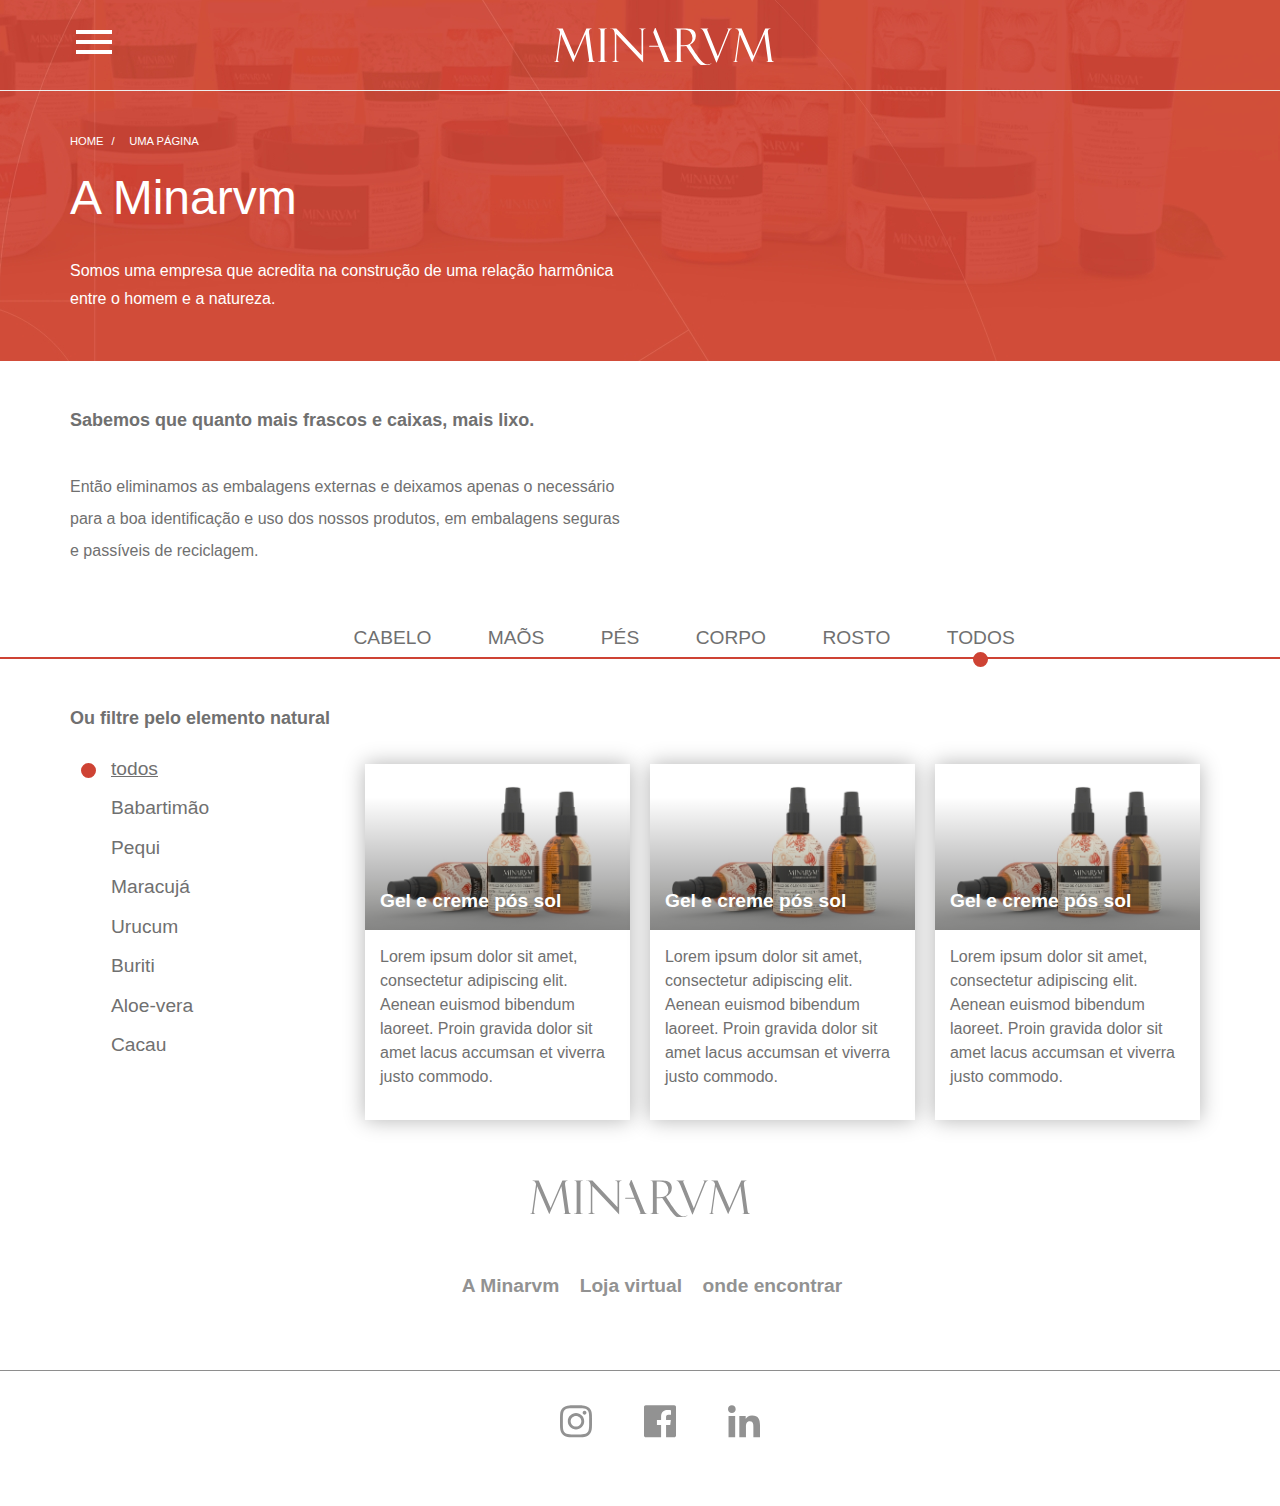
<file: nossos-produtos.html>
<!DOCTYPE html>
<html lang="pt-BR">
<head>
    <meta charset="UTF-8">
    <meta name="viewport" content="width=device-width, initial-scale=1.0">
    <meta http-equiv="X-UA-Compatible" content="ie=edge">
    <link rel="stylesheet" type="text/css" href="css/bootstrap.css">
    <link rel="stylesheet" type="text/css" href="css/style.css">
    <link rel="stylesheet" href="https://use.fontawesome.com/releases/v5.2.0/css/all.css" integrity="sha384-hWVjflwFxL6sNzntih27bfxkr27PmbbK/iSvJ+a4+0owXq79v+lsFkW54bOGbiDQ" crossorigin="anonymous">
    <title>minarvm nossos produtos</title>
</head>
<body>
    <div id="wrapper">
        <header class="bg2" style="background-image: url(images/bg-6.jpg)">
            <div class="container">
                <div class="upper-header row">
                    <div class="upper-header-content col-xs-12">
                        <button>
                            <svg xmlns="http://www.w3.org/2000/svg" width="24" height="24" viewBox="0 0 24 24">
                                <path d="M0 0h24v24H0z" fill="none"/>
                                <path d="M3 18h18v-2H3v2zm0-5h18v-2H3v2zm0-7v2h18V6H3z" fill="#ffffff"/>
                            </svg>
                        </button>
                        <div class="logo">
                            <a href="#">
                                <svg xmlns="http://www.w3.org/2000/svg" viewBox="0 0 340 58.422">
                                    <g id="Symbol_2_1" data-name="Symbol 2 – 1" transform="translate(-790 -37.952)" fill="#ffffff">
                                        <path id="Path_1" data-name="Path 1" class="cls-1" d="M113.1.994V.5h14.647c3.785,0,6.418.165,8.064.329a12.363,12.363,0,0,1,5.1,1.646,8.818,8.818,0,0,1,3.95,3.785,12.4,12.4,0,0,1,1.317,5.76,14.514,14.514,0,0,1-2.3,7.57,20.306,20.306,0,0,1-6.747,6.089l6.583,9.874c.823,1.481,2.962,4.443,6.418,9.216s6.912,8.393,8.722,9.545a9.831,9.831,0,0,0,11.355-.329l.165.658c-2.8,2.3-6.418,3.456-11.026,3.456-4.937,0-9.71-2.139-19.748-18.1l-2.962-4.279-5.266-8.064-4.608.165h-3.95V47.567a6.079,6.079,0,0,0,.658,3.456q.741.987,2.962.987v.329H113.1v-.494a4.344,4.344,0,0,0,3.127-.987c.494-.658.658-1.975.658-3.95V5.766a9.246,9.246,0,0,0-.494-3.291C115.9,1.487,114.91.994,113.1.994Zm9.71.823V26.173h5.431c4.279,0,7.406-.987,9.545-2.962a10.176,10.176,0,0,0,3.127-7.9,14.741,14.741,0,0,0-3.127-9.051c-1.975-2.8-5.6-4.279-10.7-4.279H122.81Z" transform="translate(863.028 38.275)"/>
                                        <path id="Path_2" data-name="Path 2" class="cls-1" d="M50.029.5h8.228V.994c-2.8.165-4.114,1.646-4.114,4.279a15.2,15.2,0,0,0,.165,2.469l5.431,39.332a9.253,9.253,0,0,0,1.152,3.785,3.972,3.972,0,0,0,2.633.987v.494H51.839v-.494a2.014,2.014,0,0,0,2.3-2.3,13.933,13.933,0,0,0-.165-2.139L48.548,9.387l-18.6,42.953h-.329L11.026,9.387,5.76,47.731A8.012,8.012,0,0,0,5.6,49.706c0,1.317.823,1.975,2.3,1.975v.658H0v-.494a3.642,3.642,0,0,0,2.3-.494,3.182,3.182,0,0,0,.823-1.481c.165-.658.329-1.317.494-2.139l5.76-41.8c-.823-2.3-1.81-3.785-2.8-4.279a6.269,6.269,0,0,0-2.8-.658V.5h9.71L31.762,42.959Z" transform="translate(790 38.275)"/>
                                        <path id="Path_3" data-name="Path 3" class="cls-1" d="M55.224.5V.994a6,6,0,0,0-2.3.329c-.823.329-1.317.658-1.481,1.317a19.19,19.19,0,0,0-.165,3.785V46.25A15.833,15.833,0,0,0,51.6,50.2a2.212,2.212,0,0,0,.987,1.152,5.321,5.321,0,0,0,2.633.494v.494H41.4v-.494c1.81,0,2.8-.329,3.291-.987s.658-2.139.658-4.608V6.754c0-2.469-.165-4.114-.658-4.773C44.2,1.158,43.21.829,41.565.994V.5Z" transform="translate(816.732 38.275)"/>
                                        <path id="Path_4" data-name="Path 4" class="cls-1" d="M162.615,53.162h-.658L143.525,7.412c-1.317-3.291-2.469-5.1-3.291-5.6A4.973,4.973,0,0,0,137.6.994V.5h12.014V.994c-.987,0-1.646.329-1.646,1.152a3.212,3.212,0,0,0,.165,1.152l16.128,39.99L180.223,3.462a5.087,5.087,0,0,0,.329-1.317c0-.823-.658-1.152-1.81-1.152V.5h7.735V.994a5.6,5.6,0,0,0-1.646.165c-.658.165-1.152.823-1.81,1.81a17.105,17.105,0,0,0-.987,1.646Z" transform="translate(878.847 38.275)"/>
                                        <path id="Path_5" data-name="Path 5" class="cls-1" d="M218.029.5h8.228V.994c-2.8.165-4.114,1.646-4.114,4.279a15.194,15.194,0,0,0,.165,2.469l5.431,39.332a9.252,9.252,0,0,0,1.152,3.785,4.4,4.4,0,0,0,2.633.987v.494H219.839v-.494a2.014,2.014,0,0,0,2.3-2.3,13.933,13.933,0,0,0-.165-2.139L216.713,9.387,197.952,52.339h-.329L178.862,9.551,173.6,47.9a8.012,8.012,0,0,0-.165,1.975c0,1.317.823,1.975,2.3,1.975v.494H168v-.494a3.642,3.642,0,0,0,2.3-.494,3.182,3.182,0,0,0,.823-1.481c.165-.658.329-1.317.494-2.139l5.924-41.965c-.987-2.3-1.975-3.785-2.962-4.114a6.269,6.269,0,0,0-2.8-.658V.5h9.71l18.267,42.459Z" transform="translate(898.476 38.275)"/>
                                        <path id="Path_6" data-name="Path 6" class="cls-1" d="M119.252,49.042a22.571,22.571,0,0,1-1.481-3.291L99.339,0h-.987L95.718,6.747l8.064,20.571H89.794L89.3,28.8h15.14l7.406,18.432a.51.51,0,0,0,.165.329c0,.165.165.329.165.494a11.12,11.12,0,0,1,.823,2.8c0,.823-.494,1.317-1.646,1.317v.494H123.53v-.494C121.72,52.168,120.239,51.181,119.252,49.042Z" transform="translate(847.66 37.952)"/>
                                        <path id="Path_7" data-name="Path 7" class="cls-1" d="M97.627.5h10.039V.994c-1.481,0-2.633.329-3.127.987-.658.658-.823,1.81-.823,3.785V53L62.245,8.893V47.238a9.324,9.324,0,0,0,.329,2.633,1.628,1.628,0,0,0,.823,1.152,8.013,8.013,0,0,0,2.633.658v.658H55.991v-.494c1.81,0,2.962-.329,3.291-.987.494-.658.658-2.139.658-4.608V11.2a19.532,19.532,0,0,0-1.317-7.57C57.8,1.652,55.827.829,52.7.994V.5h9.71l38.838,41.307V5.273c0-1.975-.329-3.127-.987-3.621a4.709,4.709,0,0,0-2.8-.658V.5Z" transform="translate(824.028 38.275)"/>
                                    </g>
                                </svg>
                            </a>
                        </div>
                    </div>
                </div>
            </div>
            <hr>
            <div class="container">
                <div class="bottom-header row">
                    <div class="col-sm-12">
                        <ul class="custom-breadcrumb no-bullets">
                            <li><a href="#">Home</a></li>
                            <li>Uma página</li>
                        </ul>
                        <h2>A Minarvm</h2>
                        <p class="col-xs-12 col-md-8 col-lg-6 col-sm-10 col-np">
                            Somos uma empresa que acredita na construção de uma relação harmônica entre o homem e a natureza. 
                        </p>
                    </div>
                </div>
            </div>
        </header>
        <main>
            <div class="container mb-40 mt-40">
                <div class="row">
                    <div class="col-md-6">
                        <h4 class="mb-40 bold">Sabemos que quanto mais frascos e caixas, mais lixo.</h4>
                        <p>
                            Então eliminamos as embalagens externas e deixamos apenas o necessário para a boa identificação e uso dos nossos produtos, em embalagens seguras e passíveis de reciclagem.
                        </p>
                    </div>
                </div>
            </div>
            <section class="lista-de-produtos">
                <div class="container filters">
                    <div class="row">
                        <div class="col-md-offset-3">
                            <nav class="menu-horizontal button-group" data-filter-group="corpo">
                                <button data-filter=".cabelo">cabelo</button>
                                <button data-filter=".maos">maõs</button>
                                <button data-filter=".pes">pés</button>
                                <button data-filter=".corpo">corpo</button>
                                <button data-filter=".rosto">rosto</button>
                                <button class="is-checked" data-filter="*">todos</button>
                            </nav>
                        </div>
                    </div>
                </div>
                <hr>
                <div class="container mt-40">
                    <h4 class="hidden-xs hidden-sm">Ou filtre pelo elemento natural</h4>
                    <div class="row col-nm">
                        <div class="col-md-3 filters">
                            <nav class="menu-vertical button-group hidden-xs hidden-sm" data-filter-group="elemento-natural">
                                <button class="is-checked" data-filter="*">todos</button>
                                <button data-filter=".babartimao">Babartimão</button>
                                <button data-filter=".pequi">Pequi</button>
                                <button data-filter=".Maracuja">Maracujá</button>
                                <button data-filter=".urucum">Urucum</button>
                                <button data-filter=".buriti">Buriti</button>
                                <button data-filter=".aloevera">Aloe-vera</button>
                                <button data-filter=".cacau">Cacau</button>
                            </nav>
                        </div>
                        <div class="col-md-9">
                            <div class="row">
                                <div class="grid">
                                    <div class="produto-card col-sm-4 col-np cabelo urucum">
                                        <a href="#">
                                            <div class="card-container">
                                                <figure>
                                                    <img src="images/produto-5.jpg" alt="">
                                                    <figcaption>Gel e creme pós sol</figcaption>
                                                </figure>
                                                <div class="card-content">
                                                    <p>Lorem ipsum dolor sit amet, consectetur adipiscing elit. Aenean euismod bibendum laoreet. Proin gravida dolor sit amet lacus accumsan et viverra justo commodo. </p>
                                                </div>
                                            </div>
                                        </a>
                                    </div>
                                    <div class="produto-card col-sm-4 col-np maos pequi">
                                        <a href="#">
                                            <div class="card-container">
                                                <figure>
                                                    <img src="images/produto-5.jpg" alt="">
                                                    <figcaption>Gel e creme pós sol</figcaption>
                                                </figure>
                                                <div class="card-content">
                                                    <p>Lorem ipsum dolor sit amet, consectetur adipiscing elit. Aenean euismod bibendum laoreet. Proin gravida dolor sit amet lacus accumsan et viverra justo commodo. </p>
                                                </div>
                                            </div>
                                        </a>
                                    </div>
                                    <div class="produto-card col-sm-4 col-np pes buriti">
                                        <a href="#">
                                            <div class="card-container">
                                                <figure>
                                                    <img src="images/produto-5.jpg" alt="">
                                                    <figcaption>Gel e creme pós sol</figcaption>
                                                </figure>
                                                <div class="card-content">
                                                    <p>Lorem ipsum dolor sit amet, consectetur adipiscing elit. Aenean euismod bibendum laoreet. Proin gravida dolor sit amet lacus accumsan et viverra justo commodo. </p>
                                                </div>
                                            </div>
                                        </a>
                                    </div>
                                </div>
                            </div>
                        </div>
                    </div>
                </div>
            </section>
        </main>
        <footer class="text-center">
            <div class="footer-content">
                <div class="logo-footer">
                    <svg xmlns="http://www.w3.org/2000/svg" viewBox="0 0 340 58.422">
                        <g id="Symbol_2_1" data-name="Symbol 2 – 1" transform="translate(-790 -37.952)" fill="#929292">
                            <path id="Path_1" data-name="Path 1" class="cls-1" d="M113.1.994V.5h14.647c3.785,0,6.418.165,8.064.329a12.363,12.363,0,0,1,5.1,1.646,8.818,8.818,0,0,1,3.95,3.785,12.4,12.4,0,0,1,1.317,5.76,14.514,14.514,0,0,1-2.3,7.57,20.306,20.306,0,0,1-6.747,6.089l6.583,9.874c.823,1.481,2.962,4.443,6.418,9.216s6.912,8.393,8.722,9.545a9.831,9.831,0,0,0,11.355-.329l.165.658c-2.8,2.3-6.418,3.456-11.026,3.456-4.937,0-9.71-2.139-19.748-18.1l-2.962-4.279-5.266-8.064-4.608.165h-3.95V47.567a6.079,6.079,0,0,0,.658,3.456q.741.987,2.962.987v.329H113.1v-.494a4.344,4.344,0,0,0,3.127-.987c.494-.658.658-1.975.658-3.95V5.766a9.246,9.246,0,0,0-.494-3.291C115.9,1.487,114.91.994,113.1.994Zm9.71.823V26.173h5.431c4.279,0,7.406-.987,9.545-2.962a10.176,10.176,0,0,0,3.127-7.9,14.741,14.741,0,0,0-3.127-9.051c-1.975-2.8-5.6-4.279-10.7-4.279H122.81Z" transform="translate(863.028 38.275)"/>
                            <path id="Path_2" data-name="Path 2" class="cls-1" d="M50.029.5h8.228V.994c-2.8.165-4.114,1.646-4.114,4.279a15.2,15.2,0,0,0,.165,2.469l5.431,39.332a9.253,9.253,0,0,0,1.152,3.785,3.972,3.972,0,0,0,2.633.987v.494H51.839v-.494a2.014,2.014,0,0,0,2.3-2.3,13.933,13.933,0,0,0-.165-2.139L48.548,9.387l-18.6,42.953h-.329L11.026,9.387,5.76,47.731A8.012,8.012,0,0,0,5.6,49.706c0,1.317.823,1.975,2.3,1.975v.658H0v-.494a3.642,3.642,0,0,0,2.3-.494,3.182,3.182,0,0,0,.823-1.481c.165-.658.329-1.317.494-2.139l5.76-41.8c-.823-2.3-1.81-3.785-2.8-4.279a6.269,6.269,0,0,0-2.8-.658V.5h9.71L31.762,42.959Z" transform="translate(790 38.275)"/>
                            <path id="Path_3" data-name="Path 3" class="cls-1" d="M55.224.5V.994a6,6,0,0,0-2.3.329c-.823.329-1.317.658-1.481,1.317a19.19,19.19,0,0,0-.165,3.785V46.25A15.833,15.833,0,0,0,51.6,50.2a2.212,2.212,0,0,0,.987,1.152,5.321,5.321,0,0,0,2.633.494v.494H41.4v-.494c1.81,0,2.8-.329,3.291-.987s.658-2.139.658-4.608V6.754c0-2.469-.165-4.114-.658-4.773C44.2,1.158,43.21.829,41.565.994V.5Z" transform="translate(816.732 38.275)"/>
                            <path id="Path_4" data-name="Path 4" class="cls-1" d="M162.615,53.162h-.658L143.525,7.412c-1.317-3.291-2.469-5.1-3.291-5.6A4.973,4.973,0,0,0,137.6.994V.5h12.014V.994c-.987,0-1.646.329-1.646,1.152a3.212,3.212,0,0,0,.165,1.152l16.128,39.99L180.223,3.462a5.087,5.087,0,0,0,.329-1.317c0-.823-.658-1.152-1.81-1.152V.5h7.735V.994a5.6,5.6,0,0,0-1.646.165c-.658.165-1.152.823-1.81,1.81a17.105,17.105,0,0,0-.987,1.646Z" transform="translate(878.847 38.275)"/>
                            <path id="Path_5" data-name="Path 5" class="cls-1" d="M218.029.5h8.228V.994c-2.8.165-4.114,1.646-4.114,4.279a15.194,15.194,0,0,0,.165,2.469l5.431,39.332a9.252,9.252,0,0,0,1.152,3.785,4.4,4.4,0,0,0,2.633.987v.494H219.839v-.494a2.014,2.014,0,0,0,2.3-2.3,13.933,13.933,0,0,0-.165-2.139L216.713,9.387,197.952,52.339h-.329L178.862,9.551,173.6,47.9a8.012,8.012,0,0,0-.165,1.975c0,1.317.823,1.975,2.3,1.975v.494H168v-.494a3.642,3.642,0,0,0,2.3-.494,3.182,3.182,0,0,0,.823-1.481c.165-.658.329-1.317.494-2.139l5.924-41.965c-.987-2.3-1.975-3.785-2.962-4.114a6.269,6.269,0,0,0-2.8-.658V.5h9.71l18.267,42.459Z" transform="translate(898.476 38.275)"/>
                            <path id="Path_6" data-name="Path 6" class="cls-1" d="M119.252,49.042a22.571,22.571,0,0,1-1.481-3.291L99.339,0h-.987L95.718,6.747l8.064,20.571H89.794L89.3,28.8h15.14l7.406,18.432a.51.51,0,0,0,.165.329c0,.165.165.329.165.494a11.12,11.12,0,0,1,.823,2.8c0,.823-.494,1.317-1.646,1.317v.494H123.53v-.494C121.72,52.168,120.239,51.181,119.252,49.042Z" transform="translate(847.66 37.952)"/>
                            <path id="Path_7" data-name="Path 7" class="cls-1" d="M97.627.5h10.039V.994c-1.481,0-2.633.329-3.127.987-.658.658-.823,1.81-.823,3.785V53L62.245,8.893V47.238a9.324,9.324,0,0,0,.329,2.633,1.628,1.628,0,0,0,.823,1.152,8.013,8.013,0,0,0,2.633.658v.658H55.991v-.494c1.81,0,2.962-.329,3.291-.987.494-.658.658-2.139.658-4.608V11.2a19.532,19.532,0,0,0-1.317-7.57C57.8,1.652,55.827.829,52.7.994V.5h9.71l38.838,41.307V5.273c0-1.975-.329-3.127-.987-3.621a4.709,4.709,0,0,0-2.8-.658V.5Z" transform="translate(824.028 38.275)"/>
                        </g>
                    </svg>
                </div>
                <nav class="nav-footer">
                    <ul class="no-bullets">
                        <li><a href="#">A Minarvm</a></li>
                        <li><a href="#">Loja virtual</a></li>
                        <li><a href="#">onde encontrar</a></li>
                    </ul>
                </nav>
                <hr>
                <ul class="social-media no-bullets">
                    <li>
                        <a href="#">
                            <svg aria-hidden="true" data-prefix="fab" data-icon="instagram" class="svg-inline--fa fa-instagram fa-w-14" role="img" xmlns="http://www.w3.org/2000/svg" viewBox="0 0 448 512"><path fill="currentColor" d="M224.1 141c-63.6 0-114.9 51.3-114.9 114.9s51.3 114.9 114.9 114.9S339 319.5 339 255.9 287.7 141 224.1 141zm0 189.6c-41.1 0-74.7-33.5-74.7-74.7s33.5-74.7 74.7-74.7 74.7 33.5 74.7 74.7-33.6 74.7-74.7 74.7zm146.4-194.3c0 14.9-12 26.8-26.8 26.8-14.9 0-26.8-12-26.8-26.8s12-26.8 26.8-26.8 26.8 12 26.8 26.8zm76.1 27.2c-1.7-35.9-9.9-67.7-36.2-93.9-26.2-26.2-58-34.4-93.9-36.2-37-2.1-147.9-2.1-184.9 0-35.8 1.7-67.6 9.9-93.9 36.1s-34.4 58-36.2 93.9c-2.1 37-2.1 147.9 0 184.9 1.7 35.9 9.9 67.7 36.2 93.9s58 34.4 93.9 36.2c37 2.1 147.9 2.1 184.9 0 35.9-1.7 67.7-9.9 93.9-36.2 26.2-26.2 34.4-58 36.2-93.9 2.1-37 2.1-147.8 0-184.8zM398.8 388c-7.8 19.6-22.9 34.7-42.6 42.6-29.5 11.7-99.5 9-132.1 9s-102.7 2.6-132.1-9c-19.6-7.8-34.7-22.9-42.6-42.6-11.7-29.5-9-99.5-9-132.1s-2.6-102.7 9-132.1c7.8-19.6 22.9-34.7 42.6-42.6 29.5-11.7 99.5-9 132.1-9s102.7-2.6 132.1 9c19.6 7.8 34.7 22.9 42.6 42.6 11.7 29.5 9 99.5 9 132.1s2.7 102.7-9 132.1z"></path></svg>
                        </a>
                    </li>
                    <li>
                        <a href="#">
                            <svg aria-hidden="true" data-prefix="fab" data-icon="facebook" class="svg-inline--fa fa-facebook fa-w-14" role="img" xmlns="http://www.w3.org/2000/svg" viewBox="0 0 448 512"><path fill="currentColor" d="M448 56.7v398.5c0 13.7-11.1 24.7-24.7 24.7H309.1V306.5h58.2l8.7-67.6h-67v-43.2c0-19.6 5.4-32.9 33.5-32.9h35.8v-60.5c-6.2-.8-27.4-2.7-52.2-2.7-51.6 0-87 31.5-87 89.4v49.9h-58.4v67.6h58.4V480H24.7C11.1 480 0 468.9 0 455.3V56.7C0 43.1 11.1 32 24.7 32h398.5c13.7 0 24.8 11.1 24.8 24.7z"></path></svg>
                        </a>
                    </li>
                    <li>
                        <a href="#">
                            <svg aria-hidden="true" data-prefix="fab" data-icon="linkedin-in" class="svg-inline--fa fa-linkedin-in fa-w-14" role="img" xmlns="http://www.w3.org/2000/svg" viewBox="0 0 448 512"><path fill="currentColor" d="M100.3 480H7.4V180.9h92.9V480zM53.8 140.1C24.1 140.1 0 115.5 0 85.8 0 56.1 24.1 32 53.8 32c29.7 0 53.8 24.1 53.8 53.8 0 29.7-24.1 54.3-53.8 54.3zM448 480h-92.7V334.4c0-34.7-.7-79.2-48.3-79.2-48.3 0-55.7 37.7-55.7 76.7V480h-92.8V180.9h89.1v40.8h1.3c12.4-23.5 42.7-48.3 87.9-48.3 94 0 111.3 61.9 111.3 142.3V480z"></path></svg>
                        </a>
                    </li>
                   
                </ul>
            </div>
        </footer>
    </div>
    <script src="js/libs/jquery-3.3.1.min.js"></script>
    <script src="js/libs/isotope.pkgd.min.js"></script>
    <script src="js/scripts.js"></script>
</body>
</html>
</file>
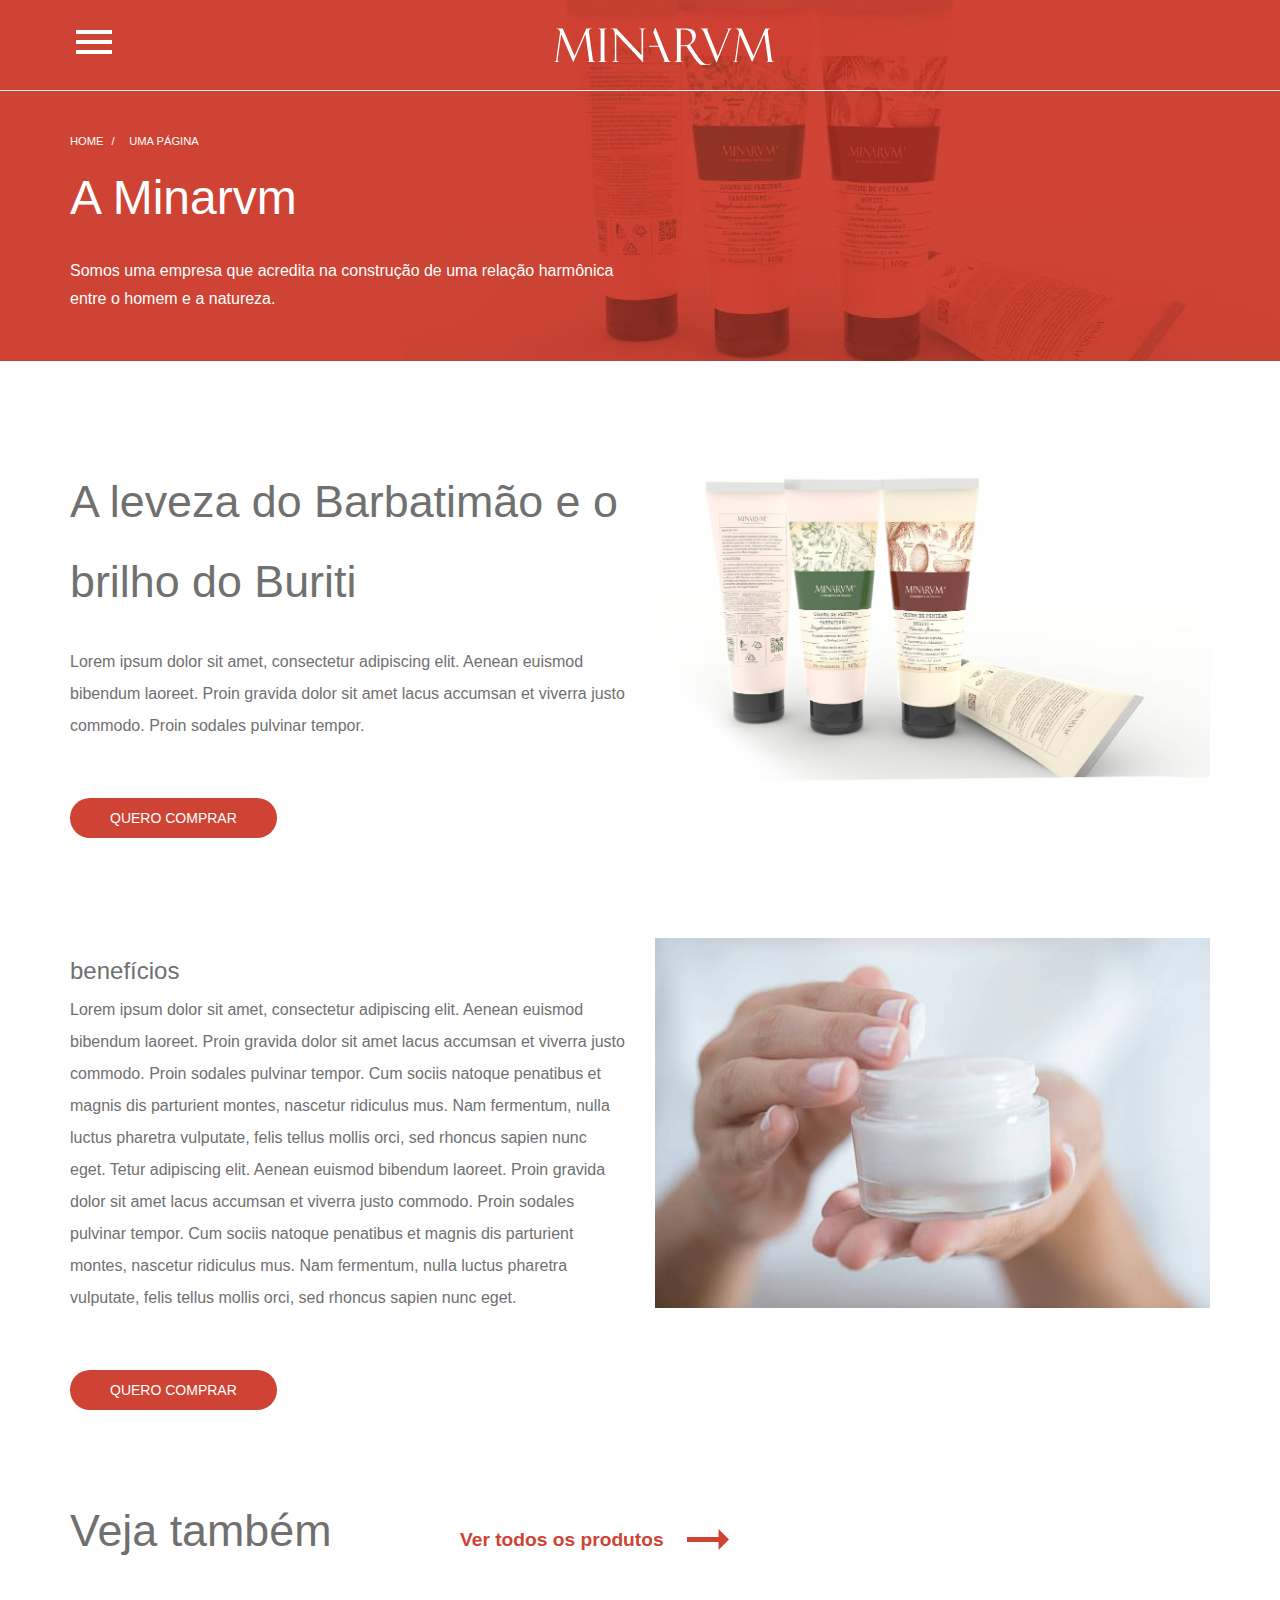
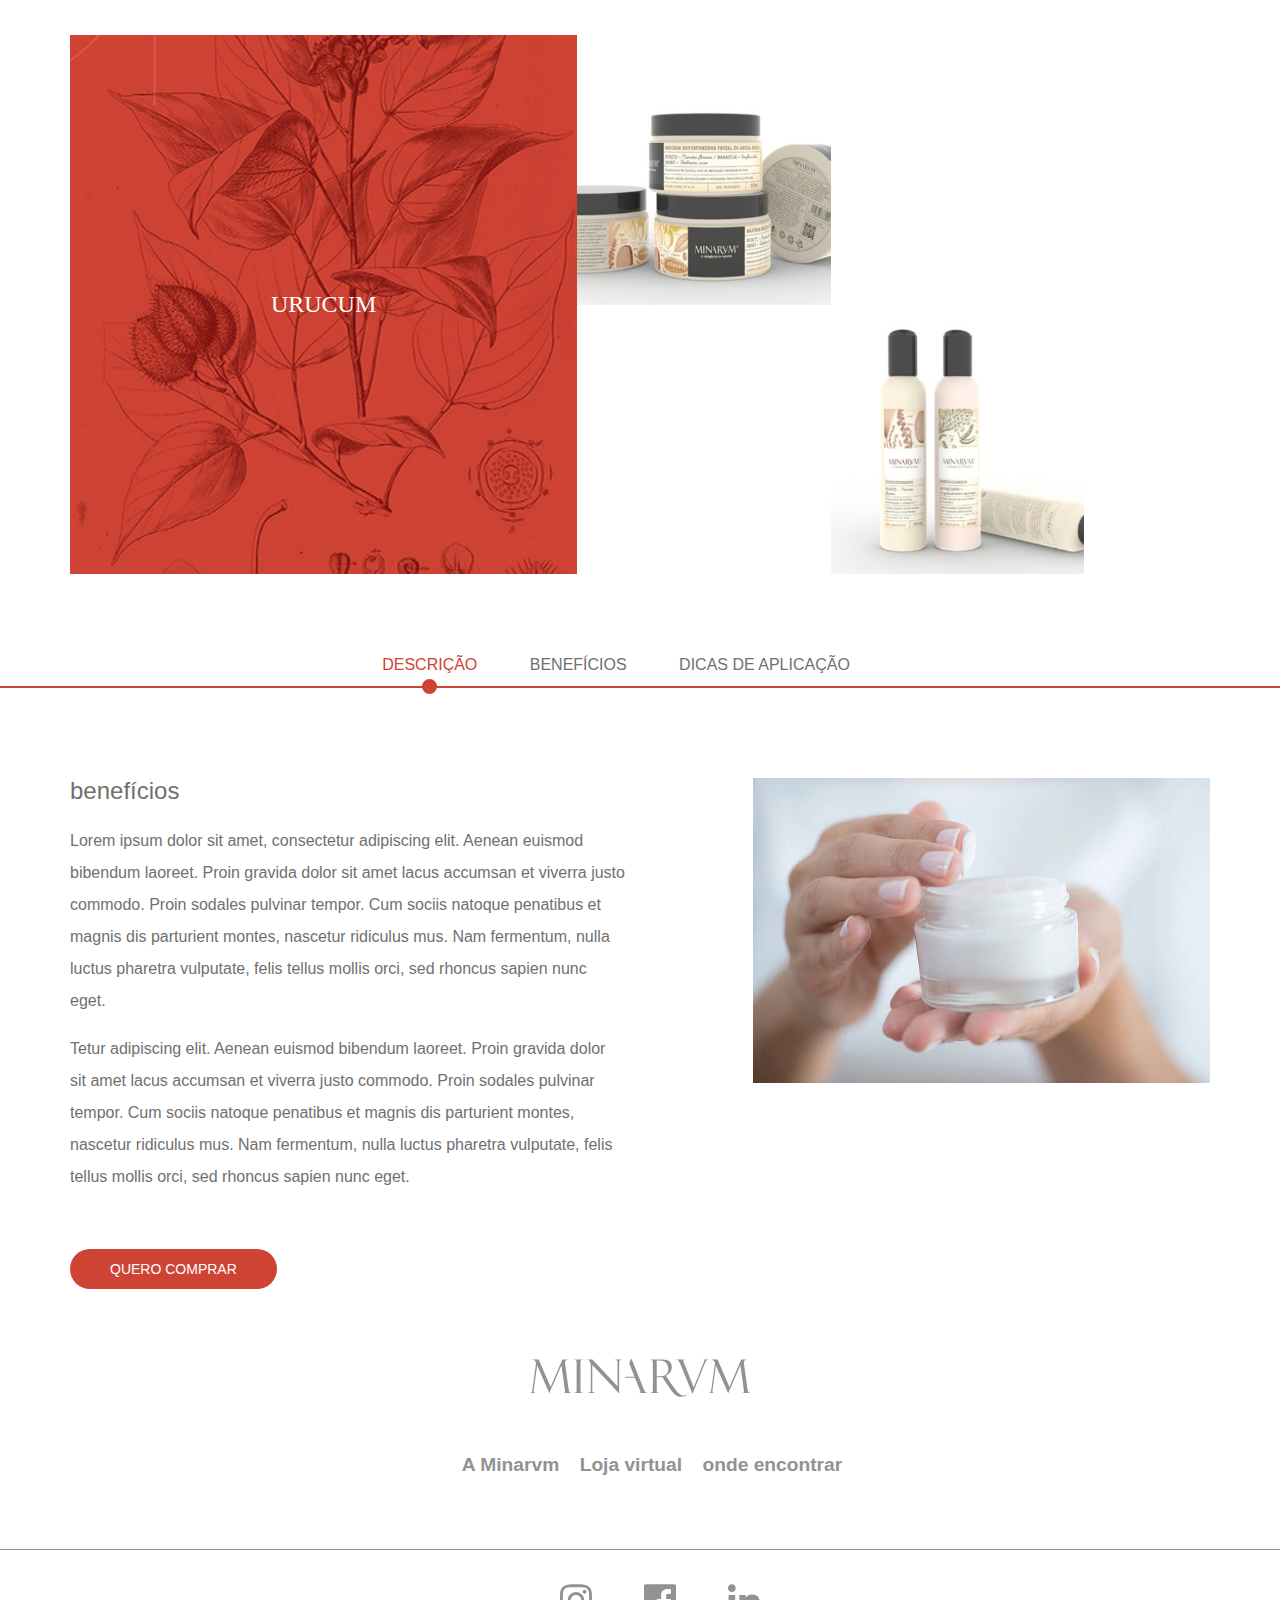
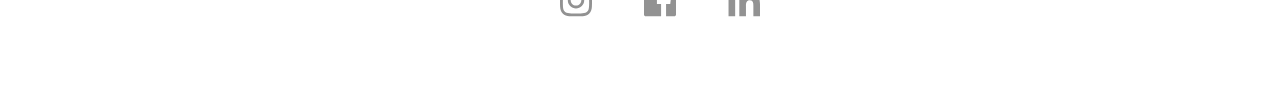
<file: produtos.html>
<!DOCTYPE html>
<html lang="pt-BR">
<head>
    <meta charset="UTF-8">
    <meta name="viewport" content="width=device-width, initial-scale=1.0">
    <meta http-equiv="X-UA-Compatible" content="ie=edge">
    <link rel="stylesheet" type="text/css" href="css/bootstrap.css">
    <link rel="stylesheet" type="text/css" href="css/style.css">
    <link rel="stylesheet" href="https://use.fontawesome.com/releases/v5.2.0/css/all.css" integrity="sha384-hWVjflwFxL6sNzntih27bfxkr27PmbbK/iSvJ+a4+0owXq79v+lsFkW54bOGbiDQ" crossorigin="anonymous">
    <title>minarvm produtos</title>
</head>
<body>
    <div id="wrapper">
        <header class="bg2" style="background-image: url(images/bg-3.jpg)">
            <div class="container">
                <div class="upper-header row">
                    <div class="upper-header-content col-xs-12">
                        <button>
                            <svg xmlns="http://www.w3.org/2000/svg" width="24" height="24" viewBox="0 0 24 24">
                                <path d="M0 0h24v24H0z" fill="none"/>
                                <path d="M3 18h18v-2H3v2zm0-5h18v-2H3v2zm0-7v2h18V6H3z" fill="#ffffff"/>
                            </svg>
                        </button>
                        <div class="logo">
                            <a href="#">
                                <svg xmlns="http://www.w3.org/2000/svg" viewBox="0 0 340 58.422">
                                    <g id="Symbol_2_1" data-name="Symbol 2 – 1" transform="translate(-790 -37.952)" fill="#ffffff">
                                        <path id="Path_1" data-name="Path 1" class="cls-1" d="M113.1.994V.5h14.647c3.785,0,6.418.165,8.064.329a12.363,12.363,0,0,1,5.1,1.646,8.818,8.818,0,0,1,3.95,3.785,12.4,12.4,0,0,1,1.317,5.76,14.514,14.514,0,0,1-2.3,7.57,20.306,20.306,0,0,1-6.747,6.089l6.583,9.874c.823,1.481,2.962,4.443,6.418,9.216s6.912,8.393,8.722,9.545a9.831,9.831,0,0,0,11.355-.329l.165.658c-2.8,2.3-6.418,3.456-11.026,3.456-4.937,0-9.71-2.139-19.748-18.1l-2.962-4.279-5.266-8.064-4.608.165h-3.95V47.567a6.079,6.079,0,0,0,.658,3.456q.741.987,2.962.987v.329H113.1v-.494a4.344,4.344,0,0,0,3.127-.987c.494-.658.658-1.975.658-3.95V5.766a9.246,9.246,0,0,0-.494-3.291C115.9,1.487,114.91.994,113.1.994Zm9.71.823V26.173h5.431c4.279,0,7.406-.987,9.545-2.962a10.176,10.176,0,0,0,3.127-7.9,14.741,14.741,0,0,0-3.127-9.051c-1.975-2.8-5.6-4.279-10.7-4.279H122.81Z" transform="translate(863.028 38.275)"/>
                                        <path id="Path_2" data-name="Path 2" class="cls-1" d="M50.029.5h8.228V.994c-2.8.165-4.114,1.646-4.114,4.279a15.2,15.2,0,0,0,.165,2.469l5.431,39.332a9.253,9.253,0,0,0,1.152,3.785,3.972,3.972,0,0,0,2.633.987v.494H51.839v-.494a2.014,2.014,0,0,0,2.3-2.3,13.933,13.933,0,0,0-.165-2.139L48.548,9.387l-18.6,42.953h-.329L11.026,9.387,5.76,47.731A8.012,8.012,0,0,0,5.6,49.706c0,1.317.823,1.975,2.3,1.975v.658H0v-.494a3.642,3.642,0,0,0,2.3-.494,3.182,3.182,0,0,0,.823-1.481c.165-.658.329-1.317.494-2.139l5.76-41.8c-.823-2.3-1.81-3.785-2.8-4.279a6.269,6.269,0,0,0-2.8-.658V.5h9.71L31.762,42.959Z" transform="translate(790 38.275)"/>
                                        <path id="Path_3" data-name="Path 3" class="cls-1" d="M55.224.5V.994a6,6,0,0,0-2.3.329c-.823.329-1.317.658-1.481,1.317a19.19,19.19,0,0,0-.165,3.785V46.25A15.833,15.833,0,0,0,51.6,50.2a2.212,2.212,0,0,0,.987,1.152,5.321,5.321,0,0,0,2.633.494v.494H41.4v-.494c1.81,0,2.8-.329,3.291-.987s.658-2.139.658-4.608V6.754c0-2.469-.165-4.114-.658-4.773C44.2,1.158,43.21.829,41.565.994V.5Z" transform="translate(816.732 38.275)"/>
                                        <path id="Path_4" data-name="Path 4" class="cls-1" d="M162.615,53.162h-.658L143.525,7.412c-1.317-3.291-2.469-5.1-3.291-5.6A4.973,4.973,0,0,0,137.6.994V.5h12.014V.994c-.987,0-1.646.329-1.646,1.152a3.212,3.212,0,0,0,.165,1.152l16.128,39.99L180.223,3.462a5.087,5.087,0,0,0,.329-1.317c0-.823-.658-1.152-1.81-1.152V.5h7.735V.994a5.6,5.6,0,0,0-1.646.165c-.658.165-1.152.823-1.81,1.81a17.105,17.105,0,0,0-.987,1.646Z" transform="translate(878.847 38.275)"/>
                                        <path id="Path_5" data-name="Path 5" class="cls-1" d="M218.029.5h8.228V.994c-2.8.165-4.114,1.646-4.114,4.279a15.194,15.194,0,0,0,.165,2.469l5.431,39.332a9.252,9.252,0,0,0,1.152,3.785,4.4,4.4,0,0,0,2.633.987v.494H219.839v-.494a2.014,2.014,0,0,0,2.3-2.3,13.933,13.933,0,0,0-.165-2.139L216.713,9.387,197.952,52.339h-.329L178.862,9.551,173.6,47.9a8.012,8.012,0,0,0-.165,1.975c0,1.317.823,1.975,2.3,1.975v.494H168v-.494a3.642,3.642,0,0,0,2.3-.494,3.182,3.182,0,0,0,.823-1.481c.165-.658.329-1.317.494-2.139l5.924-41.965c-.987-2.3-1.975-3.785-2.962-4.114a6.269,6.269,0,0,0-2.8-.658V.5h9.71l18.267,42.459Z" transform="translate(898.476 38.275)"/>
                                        <path id="Path_6" data-name="Path 6" class="cls-1" d="M119.252,49.042a22.571,22.571,0,0,1-1.481-3.291L99.339,0h-.987L95.718,6.747l8.064,20.571H89.794L89.3,28.8h15.14l7.406,18.432a.51.51,0,0,0,.165.329c0,.165.165.329.165.494a11.12,11.12,0,0,1,.823,2.8c0,.823-.494,1.317-1.646,1.317v.494H123.53v-.494C121.72,52.168,120.239,51.181,119.252,49.042Z" transform="translate(847.66 37.952)"/>
                                        <path id="Path_7" data-name="Path 7" class="cls-1" d="M97.627.5h10.039V.994c-1.481,0-2.633.329-3.127.987-.658.658-.823,1.81-.823,3.785V53L62.245,8.893V47.238a9.324,9.324,0,0,0,.329,2.633,1.628,1.628,0,0,0,.823,1.152,8.013,8.013,0,0,0,2.633.658v.658H55.991v-.494c1.81,0,2.962-.329,3.291-.987.494-.658.658-2.139.658-4.608V11.2a19.532,19.532,0,0,0-1.317-7.57C57.8,1.652,55.827.829,52.7.994V.5h9.71l38.838,41.307V5.273c0-1.975-.329-3.127-.987-3.621a4.709,4.709,0,0,0-2.8-.658V.5Z" transform="translate(824.028 38.275)"/>
                                    </g>
                                </svg>
                            </a>
                        </div>
                    </div>
                </div>
            </div>
            <hr>
            <div class="container">
                <div class="bottom-header row">
                    <div class="col-sm-12">
                        <ul class="custom-breadcrumb no-bullets">
                            <li><a href="#">Home</a></li>
                            <li>Uma página</li>
                        </ul>
                        <h2>A Minarvm</h2>
                        <p class="col-xs-12 col-md-8 col-lg-6 col-sm-10 col-np">
                            Somos uma empresa que acredita na construção de uma relação harmônica entre o homem e a natureza. 
                        </p>
                    </div>
                </div>
            </div>
        </header>
        <main>
            <div class="container">
                    <div class="row mt-80 mb-80">
                        <div class="col-sm-8 col-md-6">
                            <h2>A leveza do Barbatimão e o brilho do Buriti</h2>
                            <p>
                                Lorem ipsum dolor sit amet, consectetur adipiscing elit. Aenean euismod bibendum laoreet. Proin gravida dolor sit amet lacus accumsan et viverra justo commodo. Proin sodales pulvinar tempor.
                            </p>
                            <a href="#" class="btn btn-primary bg2 mt-40 mb-20">Quero comprar</a>
                        </div>
                        <div class="col-sm-4 col-md-6">
                            <img class="img-responsive" src="images/produto-1.jpg" alt="">
                        </div>
                    </div>
                    <div class="informacao">
                        <div class="row">
                            <div class="col-sm-8 col-md-6">
                                <h3>benefícios</h3>
                                <p>
                                        Lorem ipsum dolor sit amet, consectetur adipiscing elit. Aenean euismod bibendum laoreet. Proin gravida dolor sit amet lacus accumsan et viverra justo commodo. Proin sodales pulvinar tempor. Cum sociis natoque penatibus et magnis dis parturient montes, nascetur ridiculus mus. Nam fermentum, nulla luctus pharetra vulputate, felis tellus mollis orci, sed rhoncus sapien nunc eget.

                                        Tetur adipiscing elit. Aenean euismod bibendum laoreet. Proin gravida dolor sit amet lacus accumsan et viverra justo commodo. Proin sodales pulvinar tempor. Cum sociis natoque penatibus et magnis dis parturient montes, nascetur ridiculus mus. Nam fermentum, nulla luctus pharetra vulputate, felis tellus mollis orci, sed rhoncus sapien nunc eget.
                                </p>
                                <a href="#" class="btn btn-primary bg2 mt-40 mb-20">Quero comprar</a>
                            </div>
                            <div class="col-sm-4 col-md-6">
                                <img class="img-responsive" src="images/produto-2.jpg" alt="">
                            </div>
                        </div>
                    </div>
                    <div class="row more mb-40 mt-40">
                        <div class="col-md-4">
                            <h2>Veja também</h2>
                        </div>
                        <div class="col-md-4">
                            <a href="#">Ver todos os produtos</a>
                        </div>
                    </div>

                    <!-- Boxed content start -->
                    <div class="boxed-container mb-80">
                        <div class="row">
                            <div class="col-md-12 boxed-content">
                                <div class="row col-nm">
                                    <div class="col-md-6 image-title col-np">
                                        <div class="image-bg" style="background-image: url(images/bg-4.jpg)">
                                            <h4>urucum</h4>
                                        </div>
                                    </div>
                                    <div class="col-md-6 col-np boxed-text">
                                        <div class="row col-nm">
                                            <div class="col-xs-6 col-np right">
                                                <img class="img-responsive" src="images/produto-3.jpg" alt="">
                                            </div>
                                            <div class="col-xs-6 bg-color col-p ">
                                                <h5>máscara facial</h5>
                                                <p class="hidden-xs">Máscara restauradora facial de argila branca</p>
                                                <p class="hidden-xs">Contém óleo de Buriti, óleo de Maracujá e manteiga de Cacau</p>
                                            </div>
                                        </div>
                                        <div class="row col-nm">
                                            <div class="col-xs-6 bg-color col-p ">
                                                <h5>condicionador</h5>
                                                <p class="hidden-xs">Condicionador, fortalecedor, mais brilho e hidratação.</p>
                                                <p class="hidden-xs">Contém óleo de Buriti, D-Panthenol e Vitamina E</p>
                                            </div>
                                            <div class="col-xs-6 col-np left">
                                                <img class="img-responsive" src="images/produto-4.jpg" alt="">
                                            </div>
                                        </div>
                                    </div>
                                </div>
                            </div>
                        </div>
                    </div>
                    <!-- Boxed content end -->
                   
            </div>

            <section class="slider">
                <div id=no-template-pager class="cycle-pager external ">
                    <a href="">descrição</a>
                    <a href="">benefícios</a>
                    <a href="">dicas de aplicação</a>
                </div>
                <hr>

                <div class="container">

                    <div class="cycle-slideshow row mt-80"
                        data-cycle-swipe=true
                        data-cycle-swipe-fx=scrollHorz 
                        data-cycle-fx="scrollHorz" 
                        data-cycle-timeout="0"
                        data-cycle-slides="> div.slide"
                        data-cycle-pager="#no-template-pager"
                        data-cycle-pager-template=""
                        >
                        <div class="slide col-sm-12">
                            <div class="row">
                                <div class="col-sm-8 col-md-6">
                                    <h3 class="mb-20">benefícios</h3>
                                    <p>
                                        Lorem ipsum dolor sit amet, consectetur adipiscing elit. Aenean euismod bibendum laoreet. Proin gravida dolor sit amet lacus accumsan et viverra justo commodo. Proin sodales pulvinar tempor. Cum sociis natoque penatibus et magnis dis parturient montes, nascetur ridiculus mus. Nam fermentum, nulla luctus pharetra vulputate, felis tellus mollis orci, sed rhoncus sapien nunc eget.</p>
                                    <p>
                                        Tetur adipiscing elit. Aenean euismod bibendum laoreet. Proin gravida dolor sit amet lacus accumsan et viverra justo commodo. Proin sodales pulvinar tempor. Cum sociis natoque penatibus et magnis dis parturient montes, nascetur ridiculus mus. Nam fermentum, nulla luctus pharetra vulputate, felis tellus mollis orci, sed rhoncus sapien nunc eget.
                                    </p>
                                    <a href="#" class="btn btn-primary bg2 mt-40 mb-20">Quero comprar</a>
                                </div>
                                <div class="col-sm-4 col-md-5 col-md-offset-1">
                                    <img class="img-responsive" src="images/produto-2.jpg" alt="">
                                </div>
                            </div>
                        </div>
                        <div class="slide col-sm-12" style="background:#cfc">
                            <p>Lorem ipsum dolor 2...
                        </div>
                        <div class="slide col-sm-12" style="background:#ccf">
                            <p>Lorem ipsum dolor 3...
                        </div>
                    </div>
                </div>
                
            </section>
        </main>
        <footer class="text-center">
            <div class="footer-content">
                <div class="logo-footer">
                    <svg xmlns="http://www.w3.org/2000/svg" viewBox="0 0 340 58.422">
                        <g id="Symbol_2_1" data-name="Symbol 2 – 1" transform="translate(-790 -37.952)" fill="#929292">
                            <path id="Path_1" data-name="Path 1" class="cls-1" d="M113.1.994V.5h14.647c3.785,0,6.418.165,8.064.329a12.363,12.363,0,0,1,5.1,1.646,8.818,8.818,0,0,1,3.95,3.785,12.4,12.4,0,0,1,1.317,5.76,14.514,14.514,0,0,1-2.3,7.57,20.306,20.306,0,0,1-6.747,6.089l6.583,9.874c.823,1.481,2.962,4.443,6.418,9.216s6.912,8.393,8.722,9.545a9.831,9.831,0,0,0,11.355-.329l.165.658c-2.8,2.3-6.418,3.456-11.026,3.456-4.937,0-9.71-2.139-19.748-18.1l-2.962-4.279-5.266-8.064-4.608.165h-3.95V47.567a6.079,6.079,0,0,0,.658,3.456q.741.987,2.962.987v.329H113.1v-.494a4.344,4.344,0,0,0,3.127-.987c.494-.658.658-1.975.658-3.95V5.766a9.246,9.246,0,0,0-.494-3.291C115.9,1.487,114.91.994,113.1.994Zm9.71.823V26.173h5.431c4.279,0,7.406-.987,9.545-2.962a10.176,10.176,0,0,0,3.127-7.9,14.741,14.741,0,0,0-3.127-9.051c-1.975-2.8-5.6-4.279-10.7-4.279H122.81Z" transform="translate(863.028 38.275)"/>
                            <path id="Path_2" data-name="Path 2" class="cls-1" d="M50.029.5h8.228V.994c-2.8.165-4.114,1.646-4.114,4.279a15.2,15.2,0,0,0,.165,2.469l5.431,39.332a9.253,9.253,0,0,0,1.152,3.785,3.972,3.972,0,0,0,2.633.987v.494H51.839v-.494a2.014,2.014,0,0,0,2.3-2.3,13.933,13.933,0,0,0-.165-2.139L48.548,9.387l-18.6,42.953h-.329L11.026,9.387,5.76,47.731A8.012,8.012,0,0,0,5.6,49.706c0,1.317.823,1.975,2.3,1.975v.658H0v-.494a3.642,3.642,0,0,0,2.3-.494,3.182,3.182,0,0,0,.823-1.481c.165-.658.329-1.317.494-2.139l5.76-41.8c-.823-2.3-1.81-3.785-2.8-4.279a6.269,6.269,0,0,0-2.8-.658V.5h9.71L31.762,42.959Z" transform="translate(790 38.275)"/>
                            <path id="Path_3" data-name="Path 3" class="cls-1" d="M55.224.5V.994a6,6,0,0,0-2.3.329c-.823.329-1.317.658-1.481,1.317a19.19,19.19,0,0,0-.165,3.785V46.25A15.833,15.833,0,0,0,51.6,50.2a2.212,2.212,0,0,0,.987,1.152,5.321,5.321,0,0,0,2.633.494v.494H41.4v-.494c1.81,0,2.8-.329,3.291-.987s.658-2.139.658-4.608V6.754c0-2.469-.165-4.114-.658-4.773C44.2,1.158,43.21.829,41.565.994V.5Z" transform="translate(816.732 38.275)"/>
                            <path id="Path_4" data-name="Path 4" class="cls-1" d="M162.615,53.162h-.658L143.525,7.412c-1.317-3.291-2.469-5.1-3.291-5.6A4.973,4.973,0,0,0,137.6.994V.5h12.014V.994c-.987,0-1.646.329-1.646,1.152a3.212,3.212,0,0,0,.165,1.152l16.128,39.99L180.223,3.462a5.087,5.087,0,0,0,.329-1.317c0-.823-.658-1.152-1.81-1.152V.5h7.735V.994a5.6,5.6,0,0,0-1.646.165c-.658.165-1.152.823-1.81,1.81a17.105,17.105,0,0,0-.987,1.646Z" transform="translate(878.847 38.275)"/>
                            <path id="Path_5" data-name="Path 5" class="cls-1" d="M218.029.5h8.228V.994c-2.8.165-4.114,1.646-4.114,4.279a15.194,15.194,0,0,0,.165,2.469l5.431,39.332a9.252,9.252,0,0,0,1.152,3.785,4.4,4.4,0,0,0,2.633.987v.494H219.839v-.494a2.014,2.014,0,0,0,2.3-2.3,13.933,13.933,0,0,0-.165-2.139L216.713,9.387,197.952,52.339h-.329L178.862,9.551,173.6,47.9a8.012,8.012,0,0,0-.165,1.975c0,1.317.823,1.975,2.3,1.975v.494H168v-.494a3.642,3.642,0,0,0,2.3-.494,3.182,3.182,0,0,0,.823-1.481c.165-.658.329-1.317.494-2.139l5.924-41.965c-.987-2.3-1.975-3.785-2.962-4.114a6.269,6.269,0,0,0-2.8-.658V.5h9.71l18.267,42.459Z" transform="translate(898.476 38.275)"/>
                            <path id="Path_6" data-name="Path 6" class="cls-1" d="M119.252,49.042a22.571,22.571,0,0,1-1.481-3.291L99.339,0h-.987L95.718,6.747l8.064,20.571H89.794L89.3,28.8h15.14l7.406,18.432a.51.51,0,0,0,.165.329c0,.165.165.329.165.494a11.12,11.12,0,0,1,.823,2.8c0,.823-.494,1.317-1.646,1.317v.494H123.53v-.494C121.72,52.168,120.239,51.181,119.252,49.042Z" transform="translate(847.66 37.952)"/>
                            <path id="Path_7" data-name="Path 7" class="cls-1" d="M97.627.5h10.039V.994c-1.481,0-2.633.329-3.127.987-.658.658-.823,1.81-.823,3.785V53L62.245,8.893V47.238a9.324,9.324,0,0,0,.329,2.633,1.628,1.628,0,0,0,.823,1.152,8.013,8.013,0,0,0,2.633.658v.658H55.991v-.494c1.81,0,2.962-.329,3.291-.987.494-.658.658-2.139.658-4.608V11.2a19.532,19.532,0,0,0-1.317-7.57C57.8,1.652,55.827.829,52.7.994V.5h9.71l38.838,41.307V5.273c0-1.975-.329-3.127-.987-3.621a4.709,4.709,0,0,0-2.8-.658V.5Z" transform="translate(824.028 38.275)"/>
                        </g>
                    </svg>
                </div>
                <nav class="nav-footer">
                    <ul class="no-bullets">
                        <li><a href="#">A Minarvm</a></li>
                        <li><a href="#">Loja virtual</a></li>
                        <li><a href="#">onde encontrar</a></li>
                    </ul>
                </nav>
                <hr>
                <ul class="social-media no-bullets">
                    <li>
                        <a href="#">
                            <svg aria-hidden="true" data-prefix="fab" data-icon="instagram" class="svg-inline--fa fa-instagram fa-w-14" role="img" xmlns="http://www.w3.org/2000/svg" viewBox="0 0 448 512"><path fill="currentColor" d="M224.1 141c-63.6 0-114.9 51.3-114.9 114.9s51.3 114.9 114.9 114.9S339 319.5 339 255.9 287.7 141 224.1 141zm0 189.6c-41.1 0-74.7-33.5-74.7-74.7s33.5-74.7 74.7-74.7 74.7 33.5 74.7 74.7-33.6 74.7-74.7 74.7zm146.4-194.3c0 14.9-12 26.8-26.8 26.8-14.9 0-26.8-12-26.8-26.8s12-26.8 26.8-26.8 26.8 12 26.8 26.8zm76.1 27.2c-1.7-35.9-9.9-67.7-36.2-93.9-26.2-26.2-58-34.4-93.9-36.2-37-2.1-147.9-2.1-184.9 0-35.8 1.7-67.6 9.9-93.9 36.1s-34.4 58-36.2 93.9c-2.1 37-2.1 147.9 0 184.9 1.7 35.9 9.9 67.7 36.2 93.9s58 34.4 93.9 36.2c37 2.1 147.9 2.1 184.9 0 35.9-1.7 67.7-9.9 93.9-36.2 26.2-26.2 34.4-58 36.2-93.9 2.1-37 2.1-147.8 0-184.8zM398.8 388c-7.8 19.6-22.9 34.7-42.6 42.6-29.5 11.7-99.5 9-132.1 9s-102.7 2.6-132.1-9c-19.6-7.8-34.7-22.9-42.6-42.6-11.7-29.5-9-99.5-9-132.1s-2.6-102.7 9-132.1c7.8-19.6 22.9-34.7 42.6-42.6 29.5-11.7 99.5-9 132.1-9s102.7-2.6 132.1 9c19.6 7.8 34.7 22.9 42.6 42.6 11.7 29.5 9 99.5 9 132.1s2.7 102.7-9 132.1z"></path></svg>
                        </a>
                    </li>
                    <li>
                        <a href="#">
                            <svg aria-hidden="true" data-prefix="fab" data-icon="facebook" class="svg-inline--fa fa-facebook fa-w-14" role="img" xmlns="http://www.w3.org/2000/svg" viewBox="0 0 448 512"><path fill="currentColor" d="M448 56.7v398.5c0 13.7-11.1 24.7-24.7 24.7H309.1V306.5h58.2l8.7-67.6h-67v-43.2c0-19.6 5.4-32.9 33.5-32.9h35.8v-60.5c-6.2-.8-27.4-2.7-52.2-2.7-51.6 0-87 31.5-87 89.4v49.9h-58.4v67.6h58.4V480H24.7C11.1 480 0 468.9 0 455.3V56.7C0 43.1 11.1 32 24.7 32h398.5c13.7 0 24.8 11.1 24.8 24.7z"></path></svg>
                        </a>
                    </li>
                    <li>
                        <a href="#">
                            <svg aria-hidden="true" data-prefix="fab" data-icon="linkedin-in" class="svg-inline--fa fa-linkedin-in fa-w-14" role="img" xmlns="http://www.w3.org/2000/svg" viewBox="0 0 448 512"><path fill="currentColor" d="M100.3 480H7.4V180.9h92.9V480zM53.8 140.1C24.1 140.1 0 115.5 0 85.8 0 56.1 24.1 32 53.8 32c29.7 0 53.8 24.1 53.8 53.8 0 29.7-24.1 54.3-53.8 54.3zM448 480h-92.7V334.4c0-34.7-.7-79.2-48.3-79.2-48.3 0-55.7 37.7-55.7 76.7V480h-92.8V180.9h89.1v40.8h1.3c12.4-23.5 42.7-48.3 87.9-48.3 94 0 111.3 61.9 111.3 142.3V480z"></path></svg>
                        </a>
                    </li>
                   
                </ul>
            </div>
        </footer>
    </div>
    <script src="js/libs/jquery-3.3.1.min.js"></script>
    <script src="js/libs/jquery.cycle2.min.js"></script>
    <script src="js/libs/jquery.cycle2.swipe.min.js"></script>
</body>
</html>
</file>
<file: css/style.css>
/* Imports */
body, html {
  font-size: 16px;
}

.col-np {
  padding-left: 0;
  padding-right: 0;
}

.col-nm {
  margin-left: 0;
  margin-right: 0;
}

.no-bullets li {
  list-style: none;
}

.mt-20 {
  margin-top: 20px;
}

.mt-40 {
  margin-top: 40px;
}

.mt-60 {
  margin-top: 60px;
}

.mt-80 {
  margin-top: 80px;
}

.mb-20 {
  margin-bottom: 20px;
}

.mb-40 {
  margin-bottom: 40px;
}

.mb-60 {
  margin-bottom: 60px;
}

.mb-80 {
  margin-bottom: 80px;
}

.btn {
  border-radius: 200px;
  padding: 10px 40px;
  text-transform: uppercase;
  background-color: #CE4334;
  border: none;
}
.btn:hover {
  background-color: #a73528;
}
.btn:active {
  background-color: #a73528 !important;
}
.btn:focus {
  background-color: #a73528 !important;
}
.btn.bg1 {
  background-color: #A85883;
}
.btn.bg1:hover {
  background-color: #874669;
}
.btn.bg3 {
  background-color: #8A713A;
}
.btn.bg3:hover {
  background-color: #66542b;
}

header {
  position: relative;
}
header .upper-header {
  height: 90px;
  display: flex;
  align-items: center;
}
header .upper-header .upper-header-content {
  display: flex;
}
header .upper-header button {
  padding: 0px;
  background: none;
  border: none;
}
header .upper-header button svg {
  width: 48px;
  height: 48px;
}
header .upper-header .logo {
  width: 100%;
  text-align: center;
  margin-top: 10px;
}
header .upper-header .logo svg {
  width: 220px;
  height: auto;
}
header hr {
  padding: 0;
  margin: 0;
}
header.bg1 {
  background-color: #A85883;
  background-repeat: no-repeat;
  background-position: right;
}
header.bg2 {
  background-color: #CE4334;
  background-repeat: no-repeat;
  background-position: right;
}
header.bg3 {
  background-color: #8A713A;
}
header .bottom-header {
  height: 270px;
  color: #fff;
  display: flex;
  align-items: center;
  font-family: "Lato", sans-serif;
}
header .bottom-header .custom-breadcrumb {
  padding: 0;
}
header .bottom-header .custom-breadcrumb li {
  list-style: none;
  font-size: 0.7rem;
  display: inline;
  margin-right: 10px;
  text-transform: uppercase;
}
header .bottom-header .custom-breadcrumb li a {
  color: #fff;
}
header .bottom-header .custom-breadcrumb li a:after {
  content: "/";
  margin-left: 8px;
}
header .bottom-header h2 {
  font-size: 3rem;
  font-weight: 300;
}
header .bottom-header p {
  font-size: 1rem;
  margin-top: 22px;
  line-height: 28px;
}
header.home {
  color: #fff;
  font-family: "Lato", sans-serif;
  height: 100vh;
}
header.home nav {
  text-align: center;
  margin-top: 15px;
  position: relative;
}
header.home nav a {
  color: #E8D4D4;
  font-family: "Lato", sans-serif;
  text-transform: uppercase;
  margin-left: 2rem;
}
header.home nav a:focus {
  text-decoration: none;
}
header.home .hero p {
  font-family: "Lora", serif;
  font-style: italic;
  font-size: 2rem;
  line-height: 58px;
}
header.home .arrow {
  display: flex;
  justify-content: center;
  position: absolute;
  width: 100%;
  bottom: 56px;
}
header.home .arrow div {
  width: 80px;
  height: 80px;
  border-bottom: 1px solid #fff;
  border-right: 1px solid #fff;
  transform: rotate(45deg);
  position: relative;
  animation: bounce;
  animation-duration: 2s;
  animation-iteration-count: infinite;
}
header.home:before {
  height: 100%;
  width: 100%;
  content: "";
  position: absolute;
  display: block;
  opacity: 0.1;
  background-image: url(../images/Fibonacci_spiral.svg);
  background-repeat: no-repeat;
  background-size: contain;
  transform: rotateY(180deg);
}

@keyframes bounce {
  0% {
    bottom: 0;
  }
  50% {
    bottom: 30px;
  }
  100% {
    bottom: 0;
  }
}
footer {
  margin-top: 50px;
  margin-bottom: 50px;
}
footer .footer-content {
  display: flex;
  flex-direction: column;
}
footer .footer-content hr {
  width: 100%;
  border-color: #8E8E8E;
  margin-top: 70px;
  margin-bottom: 32px;
}
footer .footer-content .logo-footer svg {
  width: 220px;
  height: auto;
}
footer .footer-content .nav-footer {
  margin-top: 48px;
}
footer .footer-content .nav-footer ul {
  margin: 0;
}
footer .footer-content .nav-footer ul li {
  font-family: "Lato", sans-serif;
  font-weight: 700;
  font-size: 1.2rem;
  display: inline-block;
  margin-right: 1rem;
}
footer .footer-content .nav-footer ul li a {
  color: #929292;
  text-decoration: none;
}
footer .footer-content .nav-footer ul li a:hover {
  color: #555;
}
footer .footer-content .social-media li {
  display: inline;
  margin: 0 1.5rem;
}
footer .footer-content .social-media li svg {
  width: 2rem;
}
footer .footer-content .social-media li a {
  color: #929292;
  text-decoration: none;
}
footer .footer-content .social-media li a:hover {
  color: #555;
}

.cidade {
  margin: 100px 0;
  font-family: "Lato", sans-serif;
  color: #707070;
}
.cidade h4 {
  font-weight: 700;
  font-size: 1.3rem;
}
.cidade .endereco {
  margin-top: 28px;
}
.cidade .endereco ul {
  line-height: 40px;
}
.cidade .endereco ul li {
  font-size: 16px;
}
.cidade .endereco ul li a {
  padding: 40px;
  color: inherit;
}
.cidade .endereco ul li:nth-child(1) {
  font-weight: 700;
}
.cidade .endereco ul li:nth-child(4) {
  background-image: url(../images/icon-map-marker.svg);
  background-repeat: no-repeat;
  background-size: 24px;
  margin-top: 28px;
}

main {
  font-family: "Lato", sans-serif;
  color: #707070;
}
main .container h2 {
  font-size: 2.8rem;
  font-weight: 300;
  line-height: 80px;
  margin-bottom: 25px;
}
main .container p {
  font-size: 1rem;
  line-height: 32px;
  margin-bottom: 1rem;
}
main .container .img-circle {
  display: block;
  margin: auto;
}
main .container article {
  margin: 114px auto;
}
main .container-bottom {
  margin-top: -150px;
}
main .container-bottom article {
  margin-top: 0;
}
main .img-row {
  position: relative;
}
main .img-row:after {
  height: 100%;
  width: 100%;
  top: 0;
  content: "";
  position: absolute;
  display: block;
  background: -moz-linear-gradient(top, rgba(255, 255, 255, 0) 0%, white 64%, white 99%);
  /* FF3.6-15 */
  background: -webkit-linear-gradient(top, rgba(255, 255, 255, 0) 0%, white 64%, white 99%);
  /* Chrome10-25,Safari5.1-6 */
  background: linear-gradient(to bottom, rgba(255, 255, 255, 0) 0%, white 64%, white 99%);
  /* W3C, IE10+, FF16+, Chrome26+, Opera12+, Safari7+ */
  filter: progid:DXImageTransform.Microsoft.gradient( startColorstr="#00ffffff", endColorstr="#ffffff",GradientType=0 );
  /* IE6-9 */
}
main .img-row img {
  height: 476px;
  width: 100%;
}
main .more {
  display: flex;
  align-items: baseline;
}
@media (max-width: 992px) {
  main .more {
    display: block;
  }
}
main .more a {
  color: #CE4334;
  font-size: 1.2rem;
  font-weight: 700;
  background-image: url(../images/arrow.svg);
  background-repeat: no-repeat;
  background-position: right;
  padding-right: 65px;
}
main .more a:hover {
  color: #a73528;
  text-decoration: none;
}

.boxed-container .boxed-content {
  color: #fff;
  display: flex;
}
.boxed-container .boxed-content .image-bg {
  height: 100%;
  display: flex;
  align-items: center;
  justify-content: center;
  background-repeat: no-repeat;
  background-size: cover;
}
@media (max-width: 992px) {
  .boxed-container .boxed-content .image-bg {
    height: 30vh;
    background-size: cover;
  }
}
.boxed-container .boxed-content .image-bg h4 {
  font-family: "Lora", serif;
  text-transform: uppercase;
  font-size: 1.5rem;
}
.boxed-container .boxed-content .col-p {
  padding: 30px;
  z-index: 1;
}
@media (max-width: 480px) {
  .boxed-container .boxed-content .col-p {
    padding: 15px;
  }
}
.boxed-container .boxed-content .col-p h5 {
  font-family: "Lora", serif;
  text-transform: uppercase;
  text-align: center;
  font-size: 1.2rem;
  padding-bottom: 15px;
  margin-bottom: 40px;
  border-bottom: #fff solid 1px;
}
@media (max-width: 480px) {
  .boxed-container .boxed-content .col-p h5 {
    font-size: 0.8rem;
  }
}
.boxed-container .boxed-content .col-p p {
  text-align: center;
  line-height: 18px;
}
.boxed-container .boxed-content .left:after, .boxed-container .boxed-content .right:after {
  height: 40px;
  width: 40px;
  content: "";
  position: absolute;
  display: block;
  top: 50%;
  transform: rotate(45deg);
  margin-top: -15px;
}
.boxed-container .boxed-content .left img, .boxed-container .boxed-content .right img {
  width: 100%;
  height: 100%;
}
.boxed-container .boxed-content .left:after {
  left: -31px;
}
.boxed-container .boxed-content .right:after {
  right: -31px;
}
.boxed-container .boxed-content .image-title {
  background-color: #CE4334;
}
@media (min-width: 992px) {
  .boxed-container .boxed-content > .col-nm.row {
    display: flex;
  }
}
.boxed-container .boxed-content .boxed-text .col-nm.row {
  display: flex;
}
.boxed-container .boxed-content.bg2 .bg-color {
  background: #CE4334;
}
.boxed-container .boxed-content.bg2 .left:after, .boxed-container .boxed-content.bg2 .right:after {
  background-color: #CE4334;
}
.boxed-container .boxed-content.bg3 .bg-color {
  background: #8A713A;
}
.boxed-container .boxed-content.bg3 .left:after, .boxed-container .boxed-content.bg3 .right:after {
  background-color: #8A713A;
}
.boxed-container .boxed-content.bg4 .bg-color {
  background: #9B755B;
}
.boxed-container .boxed-content.bg4 .left:after, .boxed-container .boxed-content.bg4 .right:after {
  background-color: #9B755B;
}
.boxed-container .box-right {
  flex-flow: row-reverse;
}

.slider hr {
  border-top: 2px solid #CE4334;
  margin: 10px 0px;
}
.slider h3 {
  margin-top: 0;
}
.slider .cycle-pager {
  text-align: center;
}
@media (max-width: 480px) {
  .slider .cycle-pager {
    overflow-x: scroll;
    display: flex;
  }
  .slider .cycle-pager a:after {
    display: none;
  }
}
.slider .cycle-pager a {
  margin-right: 3rem;
  color: #707070;
  text-transform: uppercase;
  position: relative;
  white-space: nowrap;
}
.slider .cycle-pager a:after {
  height: 15px;
  width: 15px;
  content: "";
  position: absolute;
  margin-top: -15px;
  border-radius: 25px;
  background-color: #fff;
  border: 2px solid #CE4334;
  left: 50%;
  margin-left: -7.5px;
  bottom: -30px;
  opacity: 0;
  transition: all 0.3s ease-in-out;
}
.slider .cycle-pager a:hover {
  text-decoration: none;
}
.slider .cycle-pager a:hover:after {
  bottom: -21px;
  opacity: 1;
}
.slider .cycle-pager a:focus {
  text-decoration: none;
}
.slider .cycle-pager a.cycle-pager-active {
  color: #CE4334;
}
.slider .cycle-pager a.cycle-pager-active:after {
  bottom: -21px;
  background-color: #CE4334;
  opacity: 1;
}

.container .row .bold {
  font-weight: 700;
}

.lista-de-produtos h4 {
  font-weight: 700;
  margin-bottom: 25px;
}
.lista-de-produtos button {
  background: none;
  border: none;
  font-size: 1.2rem;
}
.lista-de-produtos button:focus {
  outline: none;
}
.lista-de-produtos hr {
  border-top: 2px solid #CE4334;
  margin: 5px 0;
}
.lista-de-produtos .menu-horizontal button {
  text-transform: uppercase;
  margin-right: 2.5rem;
  position: relative;
  white-space: nowrap;
}
.lista-de-produtos .menu-horizontal button:after {
  height: 15px;
  width: 15px;
  content: "";
  position: absolute;
  margin-top: -15px;
  border-radius: 25px;
  background-color: #fff;
  border: 2px solid #CE4334;
  left: 50%;
  margin-left: -7.5px;
  bottom: -30px;
  opacity: 0;
  transition: all 0.3s ease-in-out;
}
.lista-de-produtos .menu-horizontal button:hover:after {
  bottom: -15px;
  opacity: 1;
}
.lista-de-produtos .menu-horizontal button.is-checked:after {
  bottom: -15px;
  background-color: #CE4334;
  opacity: 1;
}
@media (max-width: 480px) {
  .lista-de-produtos .menu-horizontal {
    display: flex;
    overflow-x: scroll;
  }
  .lista-de-produtos .menu-horizontal button {
    margin-right: 1.5rem;
  }
  .lista-de-produtos .menu-horizontal button:after {
    display: none;
  }
  .lista-de-produtos .menu-horizontal button.is-checked {
    color: #CE4334;
  }
}
.lista-de-produtos .menu-vertical {
  display: flex;
  flex-direction: column;
  align-items: flex-start;
}
.lista-de-produtos .menu-vertical button {
  position: relative;
  margin-bottom: 10px;
  margin-left: 20px;
}
.lista-de-produtos .menu-vertical button:before {
  height: 15px;
  width: 15px;
  content: "";
  position: absolute;
  margin-top: -15px;
  border-radius: 25px;
  background-color: #fff;
  border: 2px solid #CE4334;
  margin-left: -30px;
  bottom: -30px;
  opacity: 0;
  transition: all 0.3s ease-in-out;
}
.lista-de-produtos .menu-vertical button.is-checked {
  text-decoration: underline;
}
.lista-de-produtos .menu-vertical button.is-checked:before {
  bottom: 5px;
  background-color: #CE4334;
  opacity: 1;
}
.lista-de-produtos .produto-card {
  position: relative;
  padding: 10px;
}
.lista-de-produtos .produto-card .card-container {
  transition: all 0.3s ease-in-out;
  box-shadow: 0px 0px 20px rgba(0, 0, 0, 0.3);
}
.lista-de-produtos .produto-card .card-container:hover {
  transform: scale(1.2);
  box-shadow: 0px 0px 60px rgba(0, 0, 0, 0.5);
}
.lista-de-produtos .produto-card figure {
  position: relative;
}
.lista-de-produtos .produto-card figure img {
  max-width: 100%;
}
.lista-de-produtos .produto-card figure figcaption {
  font-size: 1.2rem;
  color: #fff;
  font-weight: 700;
  position: absolute;
  bottom: 15px;
  left: 15px;
  z-index: 1;
}
.lista-de-produtos .produto-card figure:after {
  content: "";
  /* Permalink - use to edit and share this gradient: http://colorzilla.com/gradient-editor/#ffffff+0,000000+100&0+0,0.67+100 */
  background: -moz-linear-gradient(top, rgba(255, 255, 255, 0) 0%, rgba(0, 0, 0, 0.67) 100%);
  /* FF3.6-15 */
  background: -webkit-linear-gradient(top, rgba(255, 255, 255, 0) 0%, rgba(0, 0, 0, 0.67) 100%);
  /* Chrome10-25,Safari5.1-6 */
  background: linear-gradient(to bottom, rgba(255, 255, 255, 0) 0%, rgba(0, 0, 0, 0.67) 100%);
  /* W3C, IE10+, FF16+, Chrome26+, Opera12+, Safari7+ */
  filter: progid:DXImageTransform.Microsoft.gradient( startColorstr="#00ffffff", endColorstr="#ab000000",GradientType=0 );
  /* IE6-9 */
  position: absolute;
  width: 100%;
  height: 80%;
  display: block;
  bottom: 0;
  opacity: 0.7;
}
.lista-de-produtos .produto-card .card-content {
  padding: 15px;
  background-color: #fff;
}
.lista-de-produtos .produto-card .card-content p {
  line-height: 1.5rem;
}
.lista-de-produtos .produto-card:hover {
  z-index: 2;
}
.lista-de-produtos .produto-card a {
  color: #707070;
}
.lista-de-produtos .produto-card a:hover {
  color: #707070;
  text-decoration: none;
}

/*# sourceMappingURL=style.css.map */
</file>
